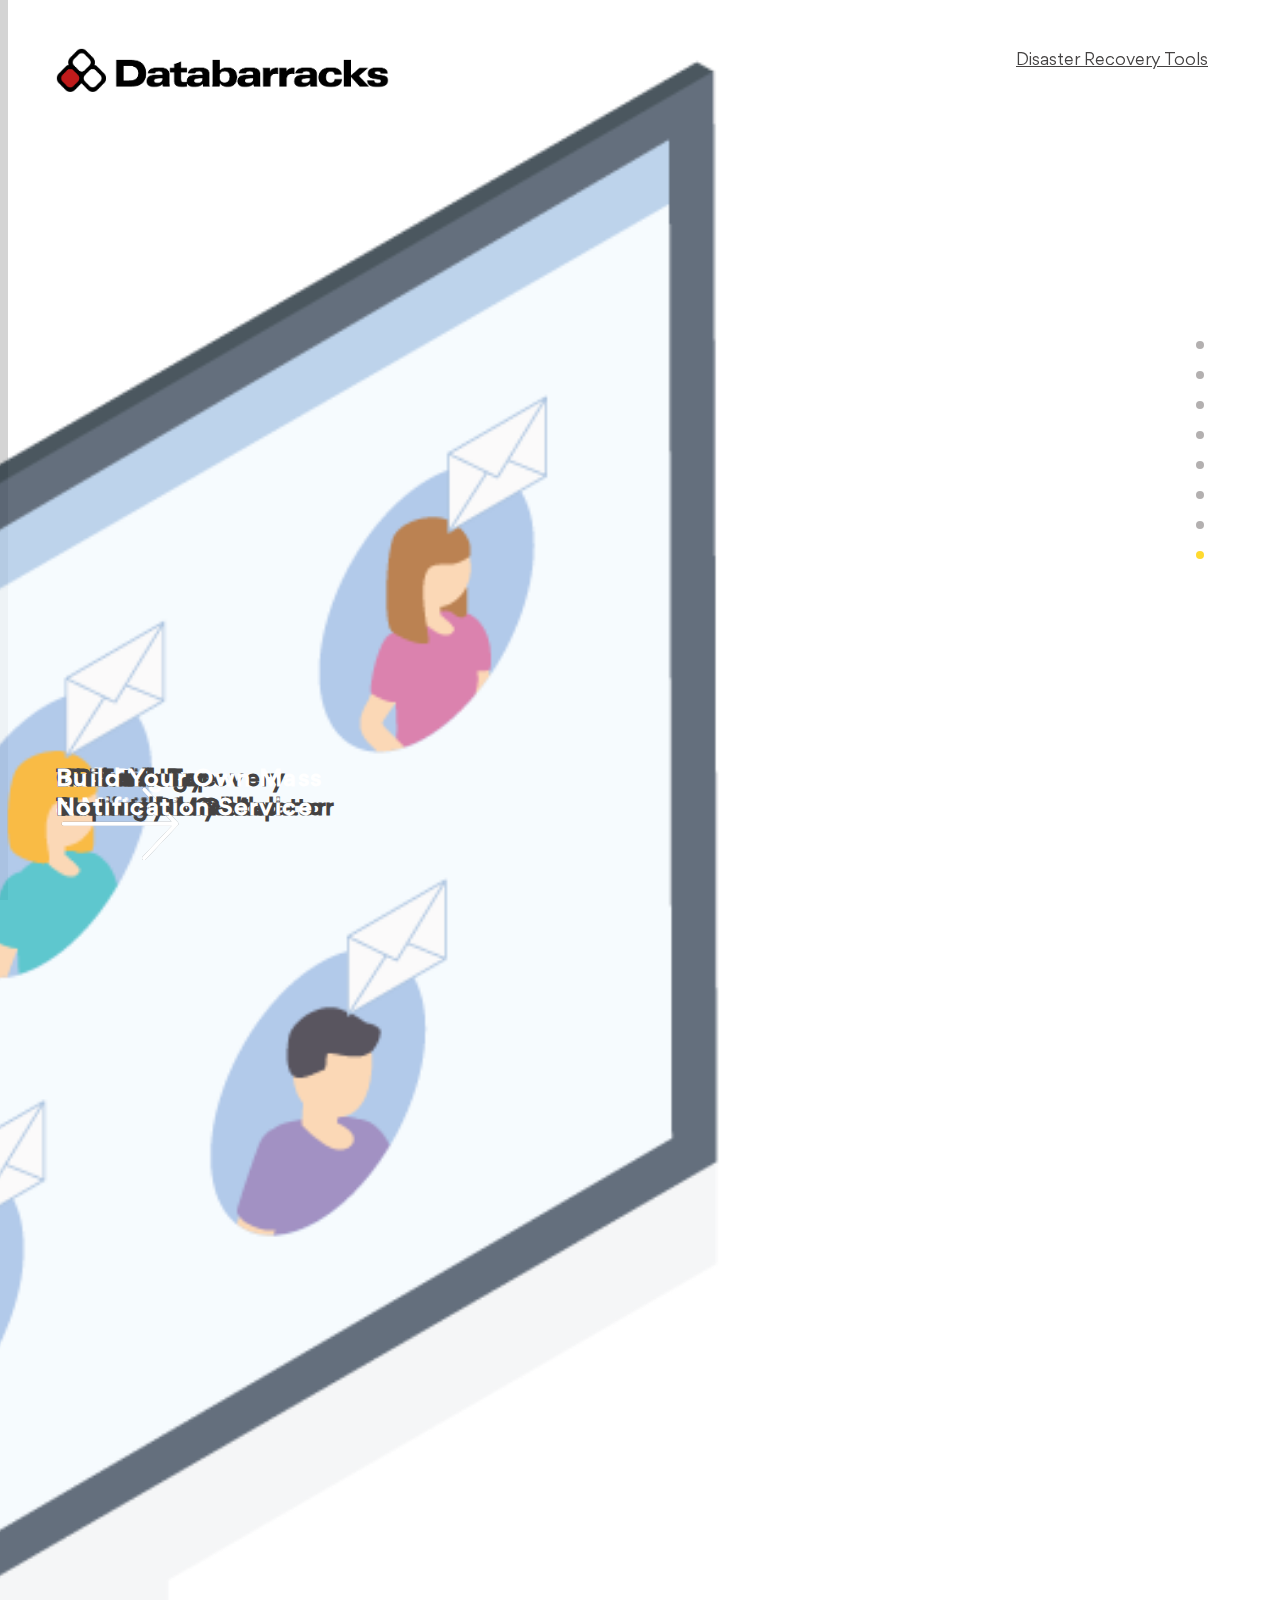
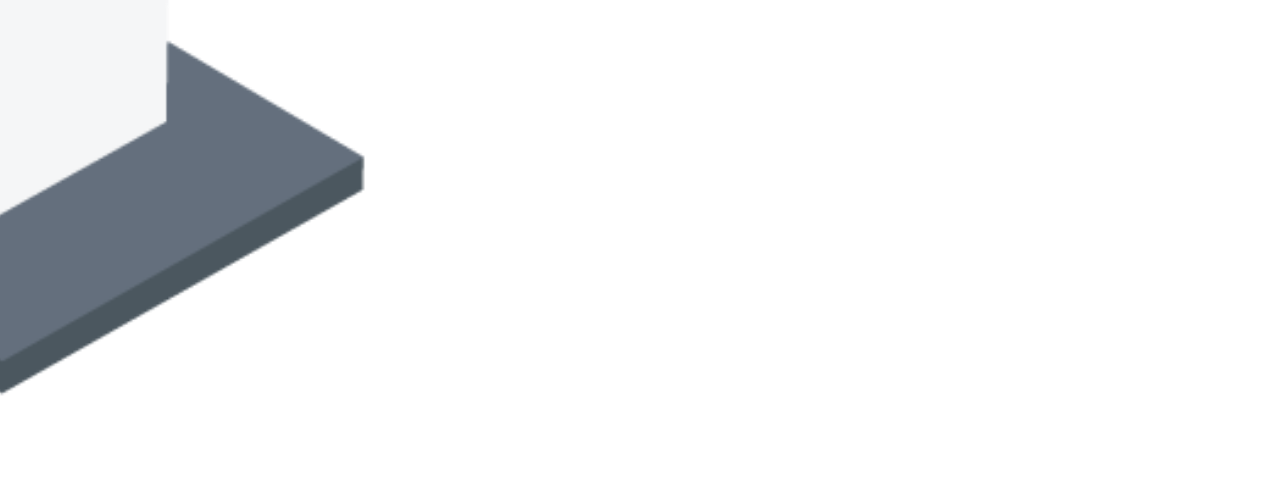
<file: index.html>
<!DOCTYPE html>
<html lang="en">

<head>
  <meta charset="utf-8">
  <meta name="viewport" content="width=device-width, initial-scale=1, shrink-to-fit=no">
  <meta name="description" content="">
  <meta name="author" content="">
  <link rel="stylesheet" href="https://maxcdn.bootstrapcdn.com/bootstrap/4.0.0-beta.2/css/bootstrap.min.css" integrity="sha384-PsH8R72JQ3SOdhVi3uxftmaW6Vc51MKb0q5P2rRUpPvrszuE4W1povHYgTpBfshb" crossorigin="anonymous">
  <link rel="icon" type="image/png" href="img/favicon.png">
  <link rel="stylesheet" type="text/css" href="css/styles.css">
  <script src="https://ajax.googleapis.com/ajax/libs/jquery/3.2.1/jquery.min.js"></script>
  <!-- <script src="http://cdnjs.cloudflare.com/ajax/libs/jquery-easing/1.3/jquery.easing.min.js"></script> -->
  <script src="https://cdnjs.cloudflare.com/ajax/libs/popper.js/1.12.3/umd/popper.min.js" integrity="sha384-vFJXuSJphROIrBnz7yo7oB41mKfc8JzQZiCq4NCceLEaO4IHwicKwpJf9c9IpFgh" crossorigin="anonymous"></script>
  <script src="https://maxcdn.bootstrapcdn.com/bootstrap/4.0.0-beta.2/js/bootstrap.min.js" integrity="sha384-alpBpkh1PFOepccYVYDB4do5UnbKysX5WZXm3XxPqe5iKTfUKjNkCk9SaVuEZflJ" crossorigin="anonymous"></script>
  <script src="js/global.js"></script>
  <script src="js/nav.js"></script>
  <title>Disaster Recovery Planning Tools</title>
</head>

<body>
  <!-- Desktop Page Content -->
  <div class="container-fluid desktop">
    <div class="row">
      <div class="col-6">
        <a href="https://www.databarracks.com/" target="_blank"><img class="img-class white-logo" src="img/db-logo-white.png"></a>
      </div>
      <div class="col-6">
        <a class="homepage-link" href="index.html">Disaster Recovery Tools</a>
      </div>
    </div>
  </div>

  <table>
    <tr>
      <td><a href="#risk-register" class="scroll-effect"><div class="title_g red-title">Risk Register & Matrix</div></a></td>
      <td><a href="#risk-register" class="scroll-effect"><div class="circle red-circle"></div></a></td> 
    </tr>
    <tr>
      <td><a href="#it-resilience" class="scroll-effect"><div class ="title_g blue-title">IT Resilience Maturity Model</div></a></td>
      <td><a href="#it-resilience" class="scroll-effect"><div class="circle blue-circle grey-circle"></div></a></td>       
    </tr>
    <tr>
      <td><a href="#technology-map" class="scroll-effect"><div class ="title_g pink-title">Technology Dependency Map</div></a></td>
      <td><a href="#technology-map" class="scroll-effect"><div class="circle pink-circle grey-circle"></div></a></td> 
    </tr>
    <tr>
      <td><a href="#dr-tabletop" class="scroll-effect"><div class ="title_g green-title">DR Tabletop Testing Simulator</div></a></td>
      <td><a href="#dr-tabletop" class="scroll-effect"><div class="circle green-circle grey-circle"></div></a></td>  
    </tr>
    <tr>
      <td><a href="#cost-of-it" class="scroll-effect"><div class ="title_g orange-title">Cost of IT Downtime Calculator</div></a></td>
      <td><a href="#cost-of-it" class="scroll-effect"><div class="circle orange-circle grey-circle"></div></a></td>  
    </tr>
    <tr>
      <td><a href="#dr-runbook" class="scroll-effect"><div class ="title_g purple-title">Disaster Recovery Runbook</div></a></td>
      <td><a href="#dr-runbook" class="scroll-effect"><div class="circle purple-circle grey-circle"></div></a></td> 
    </tr>
    <tr>
      <td><a href="#bandwidth-calc" class="scroll-effect"><div class ="title_g dark-blue-title">Bandwidth Calculator</div></a></td>
      <td><a href="#bandwidth-calc" class="scroll-effect"><div class="circle dark-blue-circle grey-circle"></div></a></td>  
    </tr>
    <tr>
      <td><a href="#mass-notification" class="scroll-effect"><div class ="title_g yellow-title">Build Your Own Mass Notification Service</div></a></td>
      <td><a href="#mass-notification" class="scroll-effect"><div class="circle yellow-circle grey-circle"></div></a></td>  
    </tr>
  </table>
  
  <div class="container-fluid desktop" >
    <div class="row flex-row flex-nowrap full-height">

      <div id="risk-register" class="col-3 red border">
        <h1 class="white">Risk Register<br> & Matrix</h1>
        <img class="red-home" src="img/risk-register-home.png">
        <svg version="1.1"
        id="Layer_1" xmlns:cc="http://creativecommons.org/ns#" xmlns:dc="http://purl.org/dc/elements/1.1/" xmlns:inkscape="http://www.inkscape.org/namespaces/inkscape" xmlns:rdf="http://www.w3.org/1999/02/22-rdf-syntax-ns#" xmlns:sodipodi="http://sodipodi.sourceforge.net/DTD/sodipodi-0.dtd" xmlns:svg="http://www.w3.org/2000/svg"
        xmlns="http://www.w3.org/2000/svg" xmlns:xlink="http://www.w3.org/1999/xlink" x="0px" y="0px" viewBox="0 0 63.5 43"
        style="enable-background:new 0 0 63.5 43;" xml:space="preserve">
        <g transform="translate(0,-952.36218)">
          <path class="st1-red" d="M60.5,972.9l-16-17c-0.4-0.4-1-0.4-1.4,0s-0.4,1,0,1.4l14.4,15.3H3.8c-0.6,0-1,0.4-1,1s0.4,1,1,1h53.7
          L43,989.9c-0.4,0.4-0.3,1.1,0,1.4c0.4,0.4,1,0.4,1.4,0l16-17C60.9,973.8,60.8,973.3,60.5,972.9L60.5,972.9z"/>
        </g>
      </svg>
      <a href="risk-register.html"><span></span></a>
    </div>

    <div id="it-resilience" class="col-3 blue border">
      <h1 class="blue-h1">IT Resilience<br>Maturity Model</h1>
      <img class="blue-img" src="img/it-resilience-home.png">
      <svg version="1.1"
      xmlns:cc="http://creativecommons.org/ns#" xmlns:dc="http://purl.org/dc/elements/1.1/" xmlns:inkscape="http://www.inkscape.org/namespaces/inkscape" xmlns:rdf="http://www.w3.org/1999/02/22-rdf-syntax-ns#" xmlns:sodipodi="http://sodipodi.sourceforge.net/DTD/sodipodi-0.dtd" xmlns:svg="http://www.w3.org/2000/svg"
      xmlns="http://www.w3.org/2000/svg" xmlns:xlink="http://www.w3.org/1999/xlink" x="0px" y="0px" viewBox="0 0 63.5 43"
      style="enable-background:new 0 0 63.5 43;" xml:space="preserve">
      <g transform="translate(0,-952.36218)">
        <path class="st1-blue" d="M60.5,972.9l-16-17c-0.4-0.4-1-0.4-1.4,0s-0.4,1,0,1.4l14.4,15.3H3.8c-0.6,0-1,0.4-1,1s0.4,1,1,1h53.7
        L43,989.9c-0.4,0.4-0.3,1.1,0,1.4c0.4,0.4,1,0.4,1.4,0l16-17C60.9,973.8,60.8,973.3,60.5,972.9L60.5,972.9z"/>
      </g>
    </svg>
    <a href="it-resilience.html"><span></span></a>
  </div>

  <div id="technology-map" class="col-3 pink border">
    <h1 class="pink-h1">Technology<br>Dependency Map</h1>
    <img class="pink-img" src="img/technology-map-home.png">
    <svg version="1.1"
    xmlns:cc="http://creativecommons.org/ns#" xmlns:dc="http://purl.org/dc/elements/1.1/" xmlns:inkscape="http://www.inkscape.org/namespaces/inkscape" xmlns:rdf="http://www.w3.org/1999/02/22-rdf-syntax-ns#" xmlns:sodipodi="http://sodipodi.sourceforge.net/DTD/sodipodi-0.dtd" xmlns:svg="http://www.w3.org/2000/svg"
    xmlns="http://www.w3.org/2000/svg" xmlns:xlink="http://www.w3.org/1999/xlink" x="0px" y="0px" viewBox="0 0 63.5 43"
    style="enable-background:new 0 0 63.5 43;" xml:space="preserve">
    <g transform="translate(0,-952.36218)">
      <path class="st1-pink" d="M60.5,972.9l-16-17c-0.4-0.4-1-0.4-1.4,0s-0.4,1,0,1.4l14.4,15.3H3.8c-0.6,0-1,0.4-1,1s0.4,1,1,1h53.7
      L43,989.9c-0.4,0.4-0.3,1.1,0,1.4c0.4,0.4,1,0.4,1.4,0l16-17C60.9,973.8,60.8,973.3,60.5,972.9L60.5,972.9z"/>
    </g>
  </svg>
  <a href="dependency-map.html"><span></span></a>
</div>

<div id="dr-tabletop" class="col-3 green border">
 <h1 class="green-h1">DR Tabletop<br>Testing Simulator</h1>
 <img class="green-img" src="img/dr-tabletop-home.png">
 <svg version="1.1"
 xmlns:cc="http://creativecommons.org/ns#" xmlns:dc="http://purl.org/dc/elements/1.1/" xmlns:inkscape="http://www.inkscape.org/namespaces/inkscape" xmlns:rdf="http://www.w3.org/1999/02/22-rdf-syntax-ns#" xmlns:sodipodi="http://sodipodi.sourceforge.net/DTD/sodipodi-0.dtd" xmlns:svg="http://www.w3.org/2000/svg"
 xmlns="http://www.w3.org/2000/svg" xmlns:xlink="http://www.w3.org/1999/xlink" x="0px" y="0px" viewBox="0 0 63.5 43"
 style="enable-background:new 0 0 63.5 43;" xml:space="preserve">
 <g transform="translate(0,-952.36218)">
  <path class="st1-green" d="M60.5,972.9l-16-17c-0.4-0.4-1-0.4-1.4,0s-0.4,1,0,1.4l14.4,15.3H3.8c-0.6,0-1,0.4-1,1s0.4,1,1,1h53.7
  L43,989.9c-0.4,0.4-0.3,1.1,0,1.4c0.4,0.4,1,0.4,1.4,0l16-17C60.9,973.8,60.8,973.3,60.5,972.9L60.5,972.9z"/>
</g>
</svg>
<a href="dr-tabletop.html"><span></span></a>
</div>

<div id="cost-of-it" class="col-3 orange border">
 <h1 class="orange-h1">Cost of IT<BR> Downtime Calculator</h1>
 <img class="orange-img" src="img/cost-of-it-home.png">
 <svg version="1.1"
 xmlns:cc="http://creativecommons.org/ns#" xmlns:dc="http://purl.org/dc/elements/1.1/" xmlns:inkscape="http://www.inkscape.org/namespaces/inkscape" xmlns:rdf="http://www.w3.org/1999/02/22-rdf-syntax-ns#" xmlns:sodipodi="http://sodipodi.sourceforge.net/DTD/sodipodi-0.dtd" xmlns:svg="http://www.w3.org/2000/svg"
 xmlns="http://www.w3.org/2000/svg" xmlns:xlink="http://www.w3.org/1999/xlink" x="0px" y="0px" viewBox="0 0 63.5 43"
 style="enable-background:new 0 0 63.5 43;" xml:space="preserve">
 <g transform="translate(0,-952.36218)">
  <path class="st1-orange" d="M60.5,972.9l-16-17c-0.4-0.4-1-0.4-1.4,0s-0.4,1,0,1.4l14.4,15.3H3.8c-0.6,0-1,0.4-1,1s0.4,1,1,1h53.7
  L43,989.9c-0.4,0.4-0.3,1.1,0,1.4c0.4,0.4,1,0.4,1.4,0l16-17C60.9,973.8,60.8,973.3,60.5,972.9L60.5,972.9z"/>
</g>
</svg>
<a href="cost-of-it.html"><span></span></a>
</div>

<div id="dr-runbook" class="col-3 purple border">
  <h1 class="purple-h1">Disaster Recovery <br>Runbook</h1>
  <img class="purple-img" src="img/dr-runbook-home.png">
  <svg version="1.1"
  xmlns:cc="http://creativecommons.org/ns#" xmlns:dc="http://purl.org/dc/elements/1.1/" xmlns:inkscape="http://www.inkscape.org/namespaces/inkscape" xmlns:rdf="http://www.w3.org/1999/02/22-rdf-syntax-ns#" xmlns:sodipodi="http://sodipodi.sourceforge.net/DTD/sodipodi-0.dtd" xmlns:svg="http://www.w3.org/2000/svg"
  xmlns="http://www.w3.org/2000/svg" xmlns:xlink="http://www.w3.org/1999/xlink" x="0px" y="0px" viewBox="0 0 63.5 43"
  style="enable-background:new 0 0 63.5 43;" xml:space="preserve">
  <g transform="translate(0,-952.36218)">
    <path class="st1-purple" d="M60.5,972.9l-16-17c-0.4-0.4-1-0.4-1.4,0s-0.4,1,0,1.4l14.4,15.3H3.8c-0.6,0-1,0.4-1,1s0.4,1,1,1h53.7
    L43,989.9c-0.4,0.4-0.3,1.1,0,1.4c0.4,0.4,1,0.4,1.4,0l16-17C60.9,973.8,60.8,973.3,60.5,972.9L60.5,972.9z"/>
  </g>
</svg>
<a href="dr-runbook.html"><span></span></a>
</div>

<div id="bandwidth-calc" class="col-3 dark-blue border">
 <h1 class="dark-blue-h1">Bandwidth Calculator</h1>
 <img class="dark-blue-img" src="img/bandwidth-home.png">
 <svg version="1.1"
 xmlns:cc="http://creativecommons.org/ns#" xmlns:dc="http://purl.org/dc/elements/1.1/" xmlns:inkscape="http://www.inkscape.org/namespaces/inkscape" xmlns:rdf="http://www.w3.org/1999/02/22-rdf-syntax-ns#" xmlns:sodipodi="http://sodipodi.sourceforge.net/DTD/sodipodi-0.dtd" xmlns:svg="http://www.w3.org/2000/svg"
 xmlns="http://www.w3.org/2000/svg" xmlns:xlink="http://www.w3.org/1999/xlink" x="0px" y="0px" viewBox="0 0 63.5 43"
 style="enable-background:new 0 0 63.5 43;" xml:space="preserve">
 <g transform="translate(0,-952.36218)">
  <path class="st1-dark-blue" d="M60.5,972.9l-16-17c-0.4-0.4-1-0.4-1.4,0s-0.4,1,0,1.4l14.4,15.3H3.8c-0.6,0-1,0.4-1,1s0.4,1,1,1h53.7
  L43,989.9c-0.4,0.4-0.3,1.1,0,1.4c0.4,0.4,1,0.4,1.4,0l16-17C60.9,973.8,60.8,973.3,60.5,972.9L60.5,972.9z"/>
</g>
</svg>
<a href="bandwidth-calc.html"><span></span></a>
</div>

<div id="mass-notification" class="col-3 yellow border">
  <h1 class="yellow-h1">Build Your Own Mass <br>Notification Service</h1>
  <img class="yellow-img" src="img/mass-notification-home.png">
  <svg version="1.1"
  xmlns:cc="http://creativecommons.org/ns#" xmlns:dc="http://purl.org/dc/elements/1.1/" xmlns:inkscape="http://www.inkscape.org/namespaces/inkscape" xmlns:rdf="http://www.w3.org/1999/02/22-rdf-syntax-ns#" xmlns:sodipodi="http://sodipodi.sourceforge.net/DTD/sodipodi-0.dtd" xmlns:svg="http://www.w3.org/2000/svg" xmlns="http://www.w3.org/2000/svg" xmlns:xlink="http://www.w3.org/1999/xlink" x="0px" y="0px" viewBox="0 0 63.5 43"s style="enable-background:new 0 0 63.5 43;" xml:space="preserve">

  <g transform="translate(0,-952.36218)">
    <path class="st1-yellow" d="M60.5,972.9l-16-17c-0.4-0.4-1-0.4-1.4,0s-0.4,1,0,1.4l14.4,15.3H3.8c-0.6,0-1,0.4-1,1s0.4,1,1,1h53.7
    L43,989.9c-0.4,0.4-0.3,1.1,0,1.4c0.4,0.4,1,0.4,1.4,0l16-17C60.9,973.8,60.8,973.3,60.5,972.9L60.5,972.9z"/>
  </g>
</svg>
<a href="mass-notification.html"><span></span></a>
</div>
</div>
</div>

<!-- Tablet / Mobile Page Content -->
<div class="container-fluid tablet">
  <div class="row small">
    <div class="col-md-6">
      <a href="https://www.databarracks.com/" target="_blank"><img class="img-class white-logo" src="img/db-logo-white.png"></a>
    </div>
    <div class="col-md-6">
      <a class="homepage-link" href="index.html">Disaster Recovery Tools</a>
    </div>
  </div>
</div>

<div class="container-fluid tablet">
  <div class="row full-height-tablet">
    <div class="col-md-3 red border">
      <h1 class="white">Risk Register<br> & Matrix</h1>
      <img class="red-home" src="img/risk-register-home.png">
      <svg version="1.1"
      id="Layer_1" xmlns:cc="http://creativecommons.org/ns#" xmlns:dc="http://purl.org/dc/elements/1.1/" xmlns:inkscape="http://www.inkscape.org/namespaces/inkscape" xmlns:rdf="http://www.w3.org/1999/02/22-rdf-syntax-ns#" xmlns:sodipodi="http://sodipodi.sourceforge.net/DTD/sodipodi-0.dtd" xmlns:svg="http://www.w3.org/2000/svg"
      xmlns="http://www.w3.org/2000/svg" xmlns:xlink="http://www.w3.org/1999/xlink" x="0px" y="0px" viewBox="0 0 63.5 43"
      style="enable-background:new 0 0 63.5 43;" xml:space="preserve">
      <g transform="translate(0,-952.36218)">
        <path class="st1-red" d="M60.5,972.9l-16-17c-0.4-0.4-1-0.4-1.4,0s-0.4,1,0,1.4l14.4,15.3H3.8c-0.6,0-1,0.4-1,1s0.4,1,1,1h53.7
        L43,989.9c-0.4,0.4-0.3,1.1,0,1.4c0.4,0.4,1,0.4,1.4,0l16-17C60.9,973.8,60.8,973.3,60.5,972.9L60.5,972.9z"/>
      </g>
    </svg>
    <a href="risk-register.html"><span></span></a>
  </div>

  <div class="col-md-3 blue-2 border">
    <h1>IT Resilience<br>Maturity Model</h1>
    <img src="img/it-resilience-home.png">
    <svg version="1.1"
    xmlns:cc="http://creativecommons.org/ns#" xmlns:dc="http://purl.org/dc/elements/1.1/" xmlns:inkscape="http://www.inkscape.org/namespaces/inkscape" xmlns:rdf="http://www.w3.org/1999/02/22-rdf-syntax-ns#" xmlns:sodipodi="http://sodipodi.sourceforge.net/DTD/sodipodi-0.dtd" xmlns:svg="http://www.w3.org/2000/svg"
    xmlns="http://www.w3.org/2000/svg" xmlns:xlink="http://www.w3.org/1999/xlink" x="0px" y="0px" viewBox="0 0 63.5 43"
    style="enable-background:new 0 0 63.5 43;" xml:space="preserve">
    <g transform="translate(0,-952.36218)">
      <path class="st1-blue" d="M60.5,972.9l-16-17c-0.4-0.4-1-0.4-1.4,0s-0.4,1,0,1.4l14.4,15.3H3.8c-0.6,0-1,0.4-1,1s0.4,1,1,1h53.7
      L43,989.9c-0.4,0.4-0.3,1.1,0,1.4c0.4,0.4,1,0.4,1.4,0l16-17C60.9,973.8,60.8,973.3,60.5,972.9L60.5,972.9z"/>
    </g>
  </svg>
  <a href="it-resilience.html"><span></span></a>
</div>

<div class="col-md-3 pink-2 border">
  <h1>Technology<br>Dependency Map</h1>
  <img src="img/technology-map-home.png">
  <svg version="1.1"
  xmlns:cc="http://creativecommons.org/ns#" xmlns:dc="http://purl.org/dc/elements/1.1/" xmlns:inkscape="http://www.inkscape.org/namespaces/inkscape" xmlns:rdf="http://www.w3.org/1999/02/22-rdf-syntax-ns#" xmlns:sodipodi="http://sodipodi.sourceforge.net/DTD/sodipodi-0.dtd" xmlns:svg="http://www.w3.org/2000/svg"
  xmlns="http://www.w3.org/2000/svg" xmlns:xlink="http://www.w3.org/1999/xlink" x="0px" y="0px" viewBox="0 0 63.5 43"
  style="enable-background:new 0 0 63.5 43;" xml:space="preserve">
  <g transform="translate(0,-952.36218)">
    <path class="st1-pink" d="M60.5,972.9l-16-17c-0.4-0.4-1-0.4-1.4,0s-0.4,1,0,1.4l14.4,15.3H3.8c-0.6,0-1,0.4-1,1s0.4,1,1,1h53.7
    L43,989.9c-0.4,0.4-0.3,1.1,0,1.4c0.4,0.4,1,0.4,1.4,0l16-17C60.9,973.8,60.8,973.3,60.5,972.9L60.5,972.9z"/>
  </g>
</svg>
<a href="dependency-map.html"><span></span></a>
</div>

<div class="col-md-3 green-2 border">
 <h1>DR Tabletop<br>Testing Simulator</h1>
 <img src="img/dr-tabletop-home.png">
 <svg version="1.1"
 xmlns:cc="http://creativecommons.org/ns#" xmlns:dc="http://purl.org/dc/elements/1.1/" xmlns:inkscape="http://www.inkscape.org/namespaces/inkscape" xmlns:rdf="http://www.w3.org/1999/02/22-rdf-syntax-ns#" xmlns:sodipodi="http://sodipodi.sourceforge.net/DTD/sodipodi-0.dtd" xmlns:svg="http://www.w3.org/2000/svg"
 xmlns="http://www.w3.org/2000/svg" xmlns:xlink="http://www.w3.org/1999/xlink" x="0px" y="0px" viewBox="0 0 63.5 43"
 style="enable-background:new 0 0 63.5 43;" xml:space="preserve">
 <g transform="translate(0,-952.36218)">
  <path class="st1-green" d="M60.5,972.9l-16-17c-0.4-0.4-1-0.4-1.4,0s-0.4,1,0,1.4l14.4,15.3H3.8c-0.6,0-1,0.4-1,1s0.4,1,1,1h53.7
  L43,989.9c-0.4,0.4-0.3,1.1,0,1.4c0.4,0.4,1,0.4,1.4,0l16-17C60.9,973.8,60.8,973.3,60.5,972.9L60.5,972.9z"/>
</g>
</svg>
<a href="dr-tabletop.html"><span></span></a>
</div>
</div>
</div>

<div class="container-fluid tablet">
  <div class="row full-height-tablet">
    <div class="col-md-3 orange-2 border">
     <h1>Cost of IT<BR> Downtime Calculator</h1>
     <img src="img/cost-of-it-home.png">
     <svg version="1.1"
     xmlns:cc="http://creativecommons.org/ns#" xmlns:dc="http://purl.org/dc/elements/1.1/" xmlns:inkscape="http://www.inkscape.org/namespaces/inkscape" xmlns:rdf="http://www.w3.org/1999/02/22-rdf-syntax-ns#" xmlns:sodipodi="http://sodipodi.sourceforge.net/DTD/sodipodi-0.dtd" xmlns:svg="http://www.w3.org/2000/svg"
     xmlns="http://www.w3.org/2000/svg" xmlns:xlink="http://www.w3.org/1999/xlink" x="0px" y="0px" viewBox="0 0 63.5 43"
     style="enable-background:new 0 0 63.5 43;" xml:space="preserve">
     <g transform="translate(0,-952.36218)">
      <path class="st1-orange" d="M60.5,972.9l-16-17c-0.4-0.4-1-0.4-1.4,0s-0.4,1,0,1.4l14.4,15.3H3.8c-0.6,0-1,0.4-1,1s0.4,1,1,1h53.7
      L43,989.9c-0.4,0.4-0.3,1.1,0,1.4c0.4,0.4,1,0.4,1.4,0l16-17C60.9,973.8,60.8,973.3,60.5,972.9L60.5,972.9z"/>
    </g>
  </svg>
  <a href="cost-of-it.html"><span></span></a>
</div>

<div class="col-md-3 purple-2 border">
  <h1>Disaster Recovery <br>Runbook</h1>
  <img src="img/dr-runbook-home.png">
  <svg version="1.1"
  xmlns:cc="http://creativecommons.org/ns#" xmlns:dc="http://purl.org/dc/elements/1.1/" xmlns:inkscape="http://www.inkscape.org/namespaces/inkscape" xmlns:rdf="http://www.w3.org/1999/02/22-rdf-syntax-ns#" xmlns:sodipodi="http://sodipodi.sourceforge.net/DTD/sodipodi-0.dtd" xmlns:svg="http://www.w3.org/2000/svg"
  xmlns="http://www.w3.org/2000/svg" xmlns:xlink="http://www.w3.org/1999/xlink" x="0px" y="0px" viewBox="0 0 63.5 43"
  style="enable-background:new 0 0 63.5 43;" xml:space="preserve">
  <g transform="translate(0,-952.36218)">
    <path class="st1-purple" d="M60.5,972.9l-16-17c-0.4-0.4-1-0.4-1.4,0s-0.4,1,0,1.4l14.4,15.3H3.8c-0.6,0-1,0.4-1,1s0.4,1,1,1h53.7
    L43,989.9c-0.4,0.4-0.3,1.1,0,1.4c0.4,0.4,1,0.4,1.4,0l16-17C60.9,973.8,60.8,973.3,60.5,972.9L60.5,972.9z"/>
  </g>
</svg>
<a href="dr-runbook.html"><span></span></a>
</div>

<div class="col-md-3 dark-blue-2 border">
 <h1>Bandwidth Calculator</h1>
 <img src="img/bandwidth-home.png">
 <svg version="1.1"
 xmlns:cc="http://creativecommons.org/ns#" xmlns:dc="http://purl.org/dc/elements/1.1/" xmlns:inkscape="http://www.inkscape.org/namespaces/inkscape" xmlns:rdf="http://www.w3.org/1999/02/22-rdf-syntax-ns#" xmlns:sodipodi="http://sodipodi.sourceforge.net/DTD/sodipodi-0.dtd" xmlns:svg="http://www.w3.org/2000/svg"
 xmlns="http://www.w3.org/2000/svg" xmlns:xlink="http://www.w3.org/1999/xlink" x="0px" y="0px" viewBox="0 0 63.5 43"
 style="enable-background:new 0 0 63.5 43;" xml:space="preserve">
 <g transform="translate(0,-952.36218)">
  <path class="st1-dark-blue" d="M60.5,972.9l-16-17c-0.4-0.4-1-0.4-1.4,0s-0.4,1,0,1.4l14.4,15.3H3.8c-0.6,0-1,0.4-1,1s0.4,1,1,1h53.7
  L43,989.9c-0.4,0.4-0.3,1.1,0,1.4c0.4,0.4,1,0.4,1.4,0l16-17C60.9,973.8,60.8,973.3,60.5,972.9L60.5,972.9z"/>
</g>
</svg>
<a href="bandwidth-calc.html"><span></span></a>
</div>

<div class="col-md-3 yellow-2 border">
  <h1>Build Your Own Mass <br>Notification Service</h1>
  <img src="img/mass-notification-home.png">
  <svg version="1.1"
  xmlns:cc="http://creativecommons.org/ns#" xmlns:dc="http://purl.org/dc/elements/1.1/" xmlns:inkscape="http://www.inkscape.org/namespaces/inkscape" xmlns:rdf="http://www.w3.org/1999/02/22-rdf-syntax-ns#" xmlns:sodipodi="http://sodipodi.sourceforge.net/DTD/sodipodi-0.dtd" xmlns:svg="http://www.w3.org/2000/svg" xmlns="http://www.w3.org/2000/svg" xmlns:xlink="http://www.w3.org/1999/xlink" x="0px" y="0px" viewBox="0 0 63.5 43"s style="enable-background:new 0 0 63.5 43;" xml:space="preserve">

  <g transform="translate(0,-952.36218)">
    <path class="st1-yellow" d="M60.5,972.9l-16-17c-0.4-0.4-1-0.4-1.4,0s-0.4,1,0,1.4l14.4,15.3H3.8c-0.6,0-1,0.4-1,1s0.4,1,1,1h53.7
    L43,989.9c-0.4,0.4-0.3,1.1,0,1.4c0.4,0.4,1,0.4,1.4,0l16-17C60.9,973.8,60.8,973.3,60.5,972.9L60.5,972.9z"/>
  </g>
</svg>
<a href="mass-notification.html"><span></span></a>
</div>
</div>
</div>
</body>
</html>
</file>
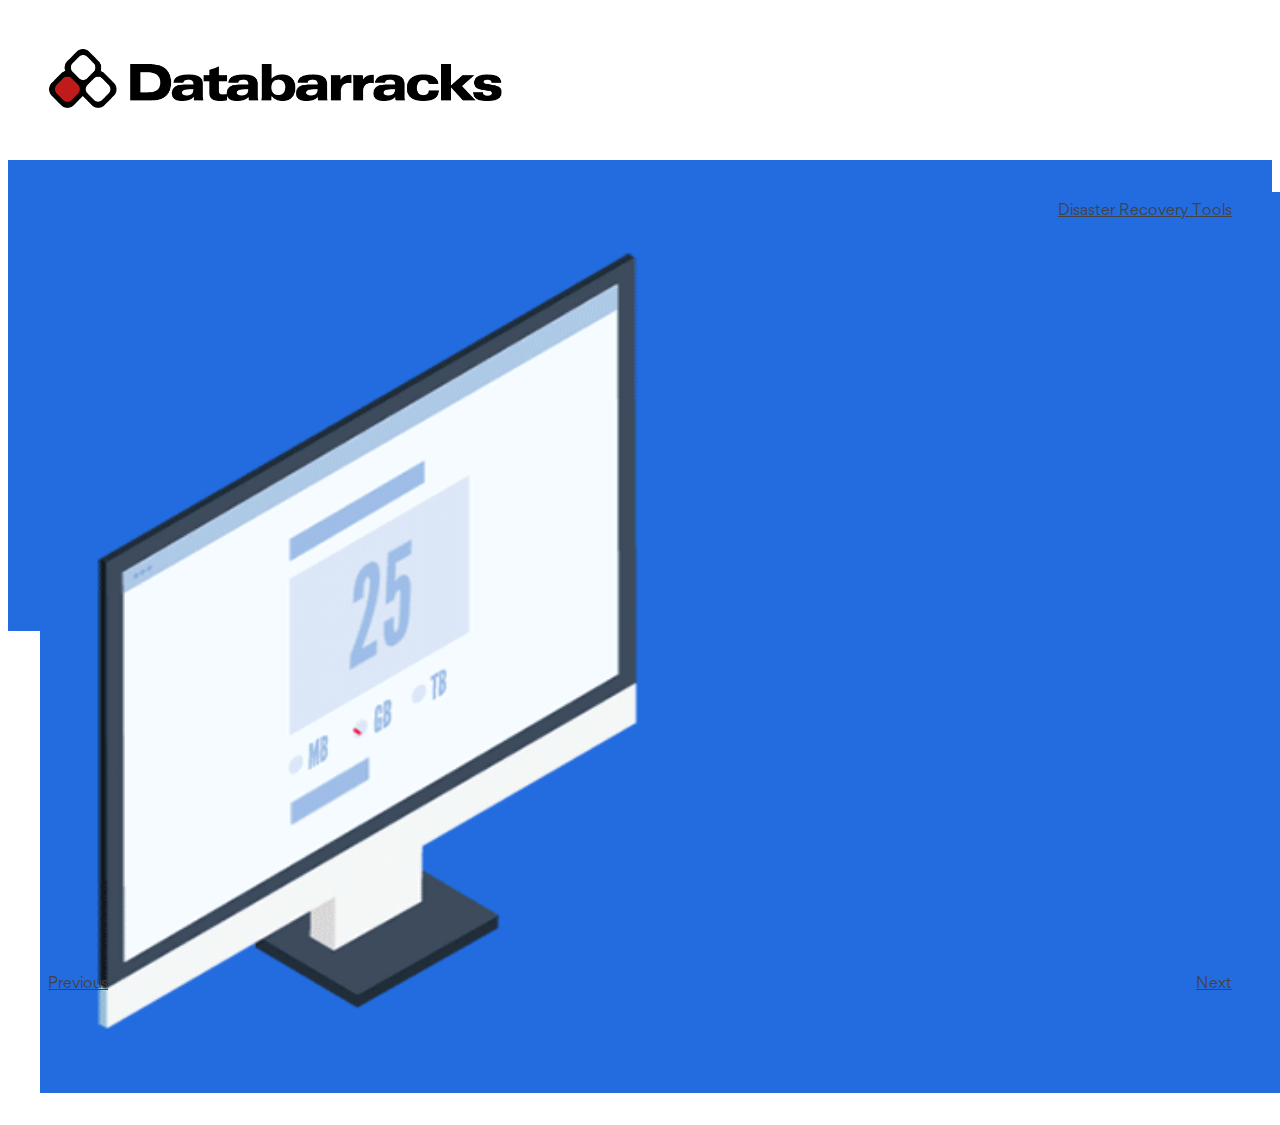
<file: bandwidth-calc.html>
<!DOCTYPE html>
<html lang="en">

<head>
  <meta charset="utf-8">
  <meta name="viewport" content="width=device-width, initial-scale=1, shrink-to-fit=no">
  <meta name="description" content="">
  <meta name="author" content="">
  <link rel="stylesheet" href="https://maxcdn.bootstrapcdn.com/bootstrap/4.0.0-beta.2/css/bootstrap.min.css" integrity="sha384-PsH8R72JQ3SOdhVi3uxftmaW6Vc51MKb0q5P2rRUpPvrszuE4W1povHYgTpBfshb" crossorigin="anonymous">
  <link rel="icon" type="image/png" href="img/favicon.png">
  <link rel="stylesheet" type="text/css" href="css/tools.css">
  <title>Bandwidth Calculator</title>
</head>

<body>

 <div class="container-fluid">
  <div class="row small">
    <div class="col-6">
      <a href="https://www.databarracks.com/" target="_blank"><img class="white-logo" src="img/db-logo.png"></a>
    </div>
    <div class="col-6">
      <a class="homepage-link" href="index.html">Disaster Recovery Tools</a>
    </div>
  </div>
</div>

<div class="container-fluid">
  <div class="row">
    <div class="col-md-6 dark-blue-tool tool">
      <img src="img/bandwidth-calc-dblue-gif.gif">
    </div>

    <a href="mass-notification.html"><img class="arrow" src="img/arrow.svg"></a>

    <div class="col-md-6 tool-right">
      <h1 class="h1-tool">Bandwidth Calculator</h1>
      <p class="top tools-copy"><span>What is it?</span><br>An online calculator that shows how long it will take to transfer data over different internet connection speeds.</p>
      <p class="tools-copy"><span>How long will it take?</span><br>Seconds.</p>
      <p class="tools-copy"><span>When should I use it?</span><br>Whenever you need to calculate data transfer speeds.</p>
      <p class="tools-copy"><span>How does it help?</span><br>Make quick calculations to help guide decisions about backup and replication data-transfer.</p>
      <a href="https://www.databarracks.com/support/bandwidth-calculator/"><p class="tools-copy">Go to the tool</p></a>
    </div>
  </div>
</div>

<div class="container-fluid">
  <div class="row">
    <div class="col-6">
     <a class="previous" href="dr-runbook.html"><p>Previous</p></a>
    </div>
    <div class="col-6">
      <a class="next" href="mass-notification.html"><p>Next</p></a>
    </div>
  </div>
</div>

</body>
</html>
</file>
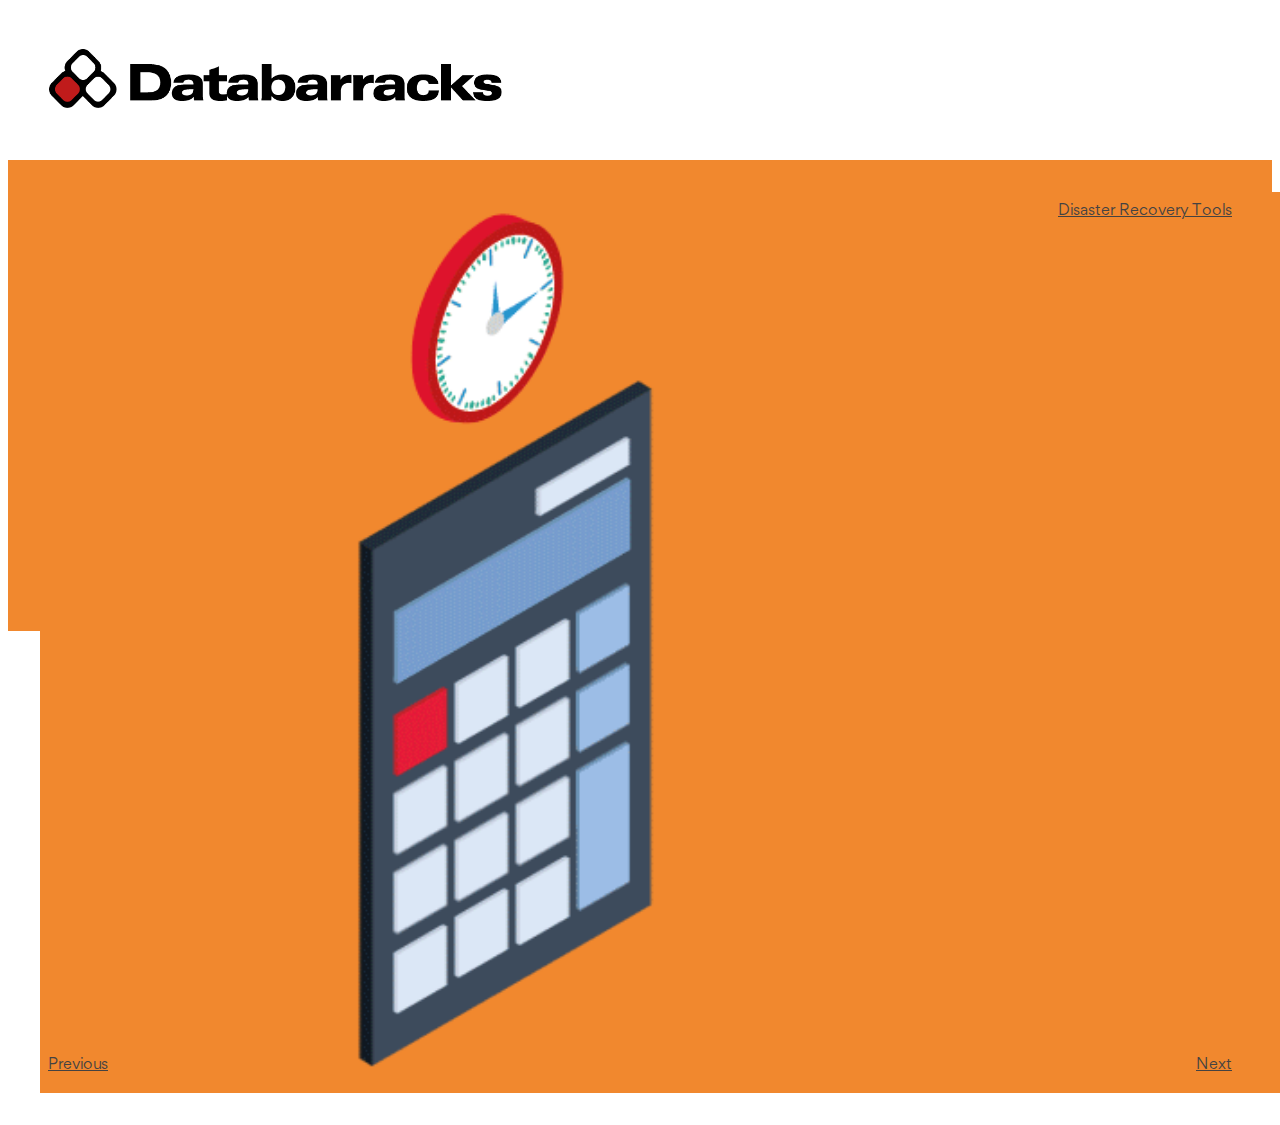
<file: cost-of-it.html>
<!DOCTYPE html>
<html lang="en">

<head>
  <meta charset="utf-8">
  <meta name="viewport" content="width=device-width, initial-scale=1, shrink-to-fit=no">
  <meta name="description" content="">
  <meta name="author" content="">
  <link rel="stylesheet" href="https://maxcdn.bootstrapcdn.com/bootstrap/4.0.0-beta.2/css/bootstrap.min.css" integrity="sha384-PsH8R72JQ3SOdhVi3uxftmaW6Vc51MKb0q5P2rRUpPvrszuE4W1povHYgTpBfshb" crossorigin="anonymous">
  <link rel="icon" type="image/png" href="img/favicon.png">
  <link rel="stylesheet" type="text/css" href="css/tools.css">
  <title>Cost of IT Downtime Calculator</title>
</head>

<body>

 <div class="container-fluid">
  <div class="row small">
    <div class="col-6">
      <a href="https://www.databarracks.com/" target="_blank"><img class="white-logo" src="img/db-logo.png"></a>
    </div>
    <div class="col-6">
      <a class="homepage-link" href="index.html">Disaster Recovery Tools</a>
    </div>
  </div>
</div>

<div class="container-fluid">
  <div class="row">
    <div class="col-md-6 orange-tool tool">
      <img src="img/cost-of-it-orange-gif.gif">
    </div>

    <a href="dr-runbook.html"><img class="arrow" src="img/arrow.svg"></a>

    <div class="col-md-6 tool-right">
      <h1 class="h1-tool">Cost of IT<Br> Downtime Calculator</h1>
      <p class="top tools-copy"><span>What is it?</span><br>A downloadable, interactive pdf.</p> 
      <p class="tools-copy"><span>How long will it take?</span><br>15-30 minutes.</p>
      <p class="tools-copy"><span>When should I use it?</span><br>Before investing in any new continuity services.</p>
      <p class="tools-copy"><span>How does it help?</span><br>The calculator helps work out exactly what IT downtime will cost your organisation overall, as well as per department and per IT system to help guide investment in IT resilience.</p>
      <p class="tools-copy padding"><span>Get the tool</span></p>

      <script src="//app-lon02.marketo.com/js/forms2/js/forms2.min.js"></script>
      <form id="mktoForm_246"></form>
      <script>MktoForms2.loadForm("//app-lon02.marketo.com", "382-LXN-478", 246);</script>

      <script src="//app-lon02.marketo.com/js/forms2/js/forms2.min.js"></script>
      <script>
        MktoForms2.whenReady(function (form){
      //Add an onSuccess handler
      form.onSuccess(function(values, followUpUrl){
       //get the form's jQuery element and hide it
       form.getFormElem().hide();
       document.getElementById('confirmform').style.visibility = 'visible';
       //return false to prevent the submission handler from taking the lead to the follow up url.
       return false;
     });
    });
  </script>

  <div id="confirmform" style="visibility:hidden;"><p class="tools-copy">Thank you. Please check your emails for your downloaded content.</p></div>

</div>
</div>
</div>

<div class="container-fluid">
  <div class="row">
    <div class="col-6">
     <a class="previous" href="dr-tabletop.html"><p>Previous</p></a>
   </div>
   <div class="col-6">
    <a class="next" href="dr-runbook.html"><p>Next</p></a>
  </div>
</div>
</div>



</body>      

</html>
</file>
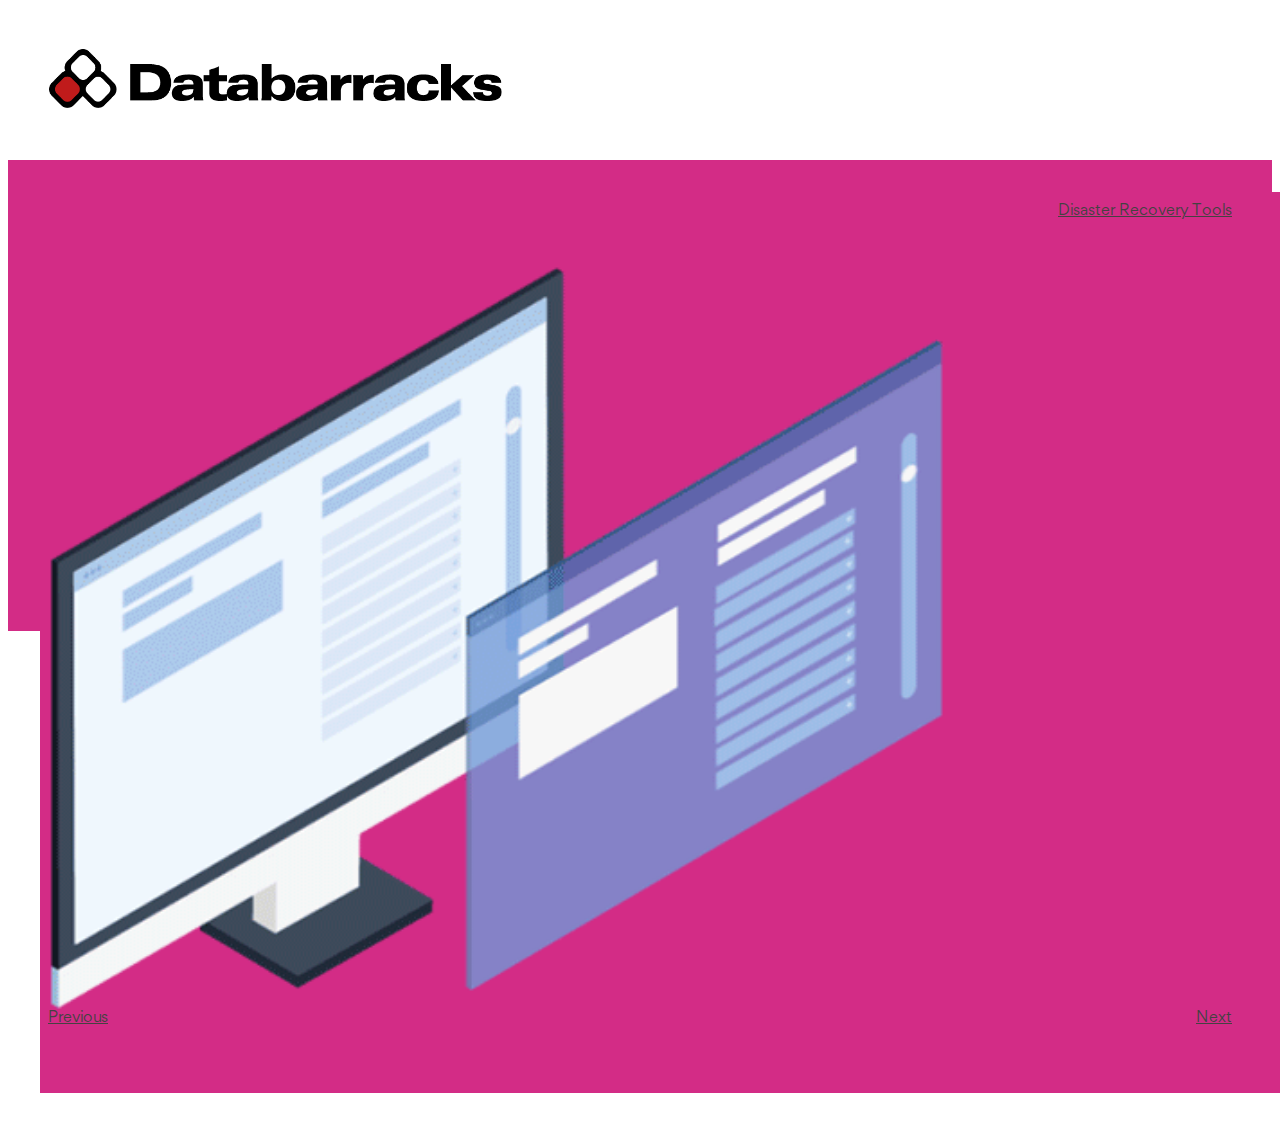
<file: dependency-map.html>
<!DOCTYPE html>
<html lang="en">

<head>
  <meta charset="utf-8">
  <meta name="viewport" content="width=device-width, initial-scale=1, shrink-to-fit=no">
  <meta name="description" content="">
  <meta name="author" content="">
  <link rel="stylesheet" href="https://maxcdn.bootstrapcdn.com/bootstrap/4.0.0-beta.2/css/bootstrap.min.css" integrity="sha384-PsH8R72JQ3SOdhVi3uxftmaW6Vc51MKb0q5P2rRUpPvrszuE4W1povHYgTpBfshb" crossorigin="anonymous">
  <link rel="icon" type="image/png" href="img/favicon.png">
  <link rel="stylesheet" type="text/css" href="css/tools.css">
  <title>Technology Dependency Map</title>
</head>

<body>

 <div class="container-fluid">
  <div class="row small">
    <div class="col-6">
      <a href="https://www.databarracks.com/" target="_blank"><img class="white-logo" src="img/db-logo.png"></a>
    </div>
    <div class="col-6">
      <a class="homepage-link" href="index.html">Disaster Recovery Tools</a>
    </div>
  </div>
</div>

<div class="container-fluid">
  <div class="row">
    <div class="col-md-6 pink-tool tool">
      <img src="img/dependency-map-pink-gif.gif">
    </div>

    <a href="dr-tabletop.html"><img class="arrow" src="img/arrow.svg"></a>

    <div class="col-md-6 tool-right">
      <h1 class="h1-tool">Technology<Br> Dependency Map</h1>
      <p class="top tools-copy"><span>What is it?</span><br>An online tool to map your IT assets to the services they deliver. Results are displayed online and the full report downloaded as a pdf.</p> 
      <p class="tools-copy"><span>How long will it take?</span><br>For useful results, set aside between 15mins and an hour (depending on your IT complexity).</p>
      <p class="tools-copy"><span>When should I use it?</span><br>Before making any changes to your IT continuity. Or, when reviewing your business continuity plan and performing a Business Impact Analysis (BIA).</p>
      <p class="tools-copy"><span>How does it help?</span><br>The tool takes your continuity goals for the IT services you deliver and translates them into recovery objectives for individual IT assets.</p>
      <a href="https://tools.databarracks.com/#/technology-dependency-map/form"><p class="tools-copy">Go to the tool</p></a>
    </div>
  </div>
</div>

<div class="container-fluid">
  <div class="row">
    <div class="col-6">
     <a class="previous" href="it-resilience.html"><p>Previous</p></a>
    </div>
    <div class="col-6">
      <a class="next" href="dr-tabletop.html"><p>Next</p></a>
    </div>
  </div>
</div>

</body>
</html>
</file>
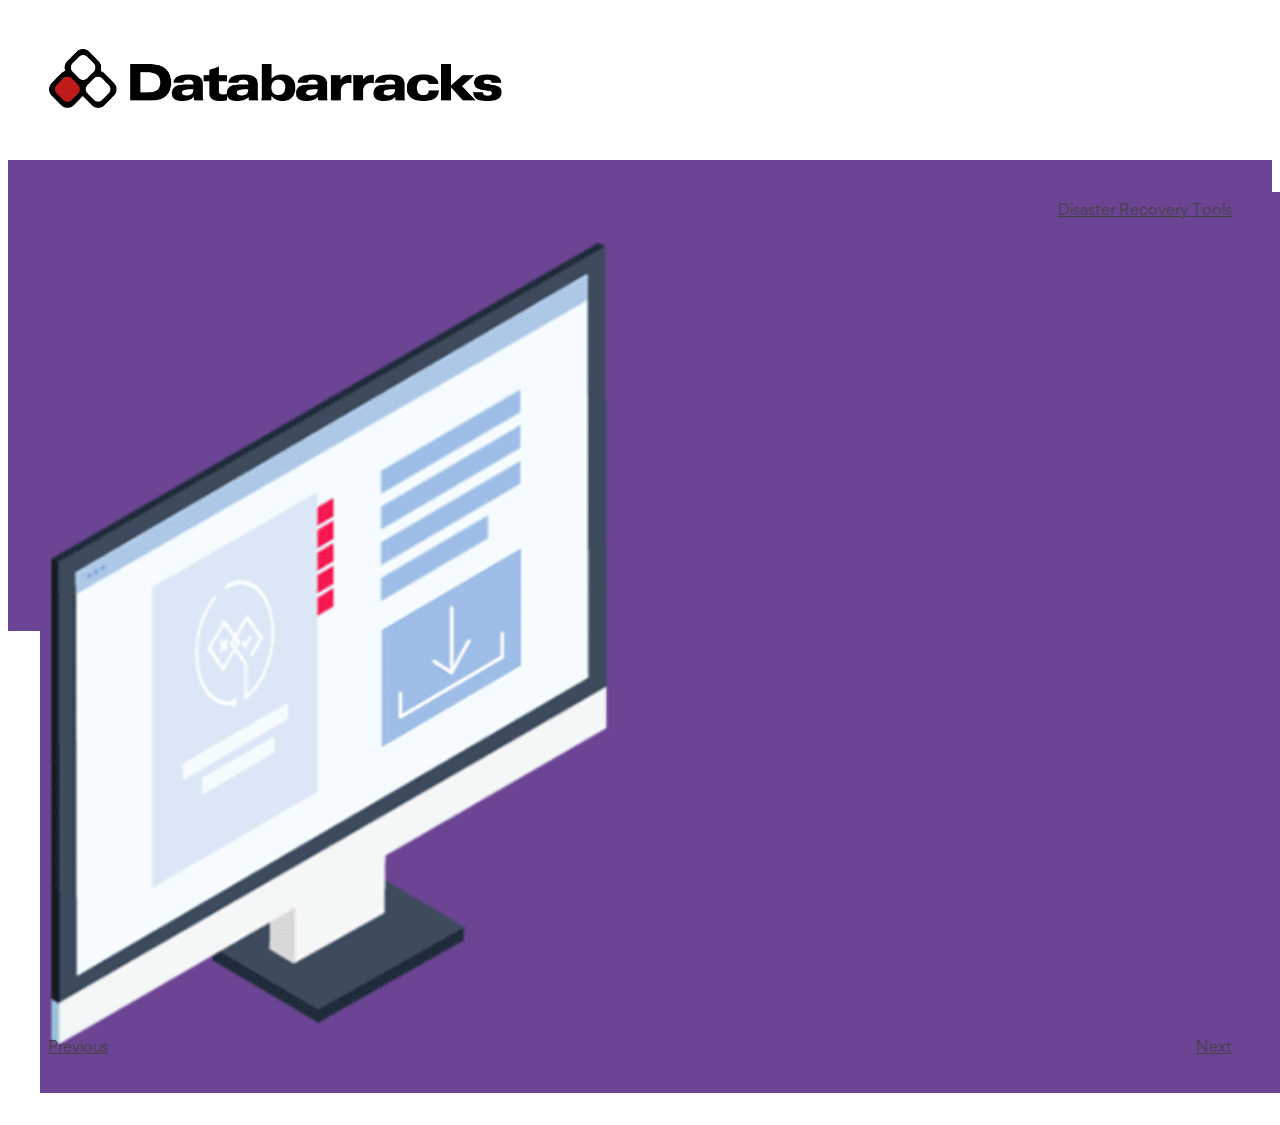
<file: dr-runbook.html>
<!DOCTYPE html>
<html lang="en">

<head>
  <meta charset="utf-8">
  <meta name="viewport" content="width=device-width, initial-scale=1, shrink-to-fit=no">
  <meta name="description" content="">
  <meta name="author" content="">
  <link rel="stylesheet" href="https://maxcdn.bootstrapcdn.com/bootstrap/4.0.0-beta.2/css/bootstrap.min.css" integrity="sha384-PsH8R72JQ3SOdhVi3uxftmaW6Vc51MKb0q5P2rRUpPvrszuE4W1povHYgTpBfshb" crossorigin="anonymous">
  <link rel="icon" type="image/png" href="img/favicon.png">
  <link rel="stylesheet" type="text/css" href="css/tools.css">
  <title>Disaster Recovery Runbook</title>
</head>

<body>

 <div class="container-fluid">
  <div class="row small">
    <div class="col-6">
      <a href="https://www.databarracks.com/" target="_blank"><img class="white-logo" src="img/db-logo.png"></a>
    </div>
    <div class="col-6">
      <a class="homepage-link" href="index.html">Disaster Recovery Tools</a>
    </div>
  </div>
</div>

<div class="container-fluid">
  <div class="row">
    <div class="col-md-6 purple-tool tool">
      <img src="img/dr-runbook-purple-gif.gif">
    </div>

    <a href="bandwidth-calc.html"><img class="arrow" src="img/arrow.svg"></a>

    <div class="col-md-6 tool-right">
      <h1 class="h1-tool">Disaster Recovery <Br>Runbook</h1>
      <p class="top tools-copy"><span>What is it?</span><br>A downloadable Word document Disaster Recovery Runbook Template.</p>
      <p class="tools-copy"><span>How long will it take?</span><br>1- 2+ hours to complete (approx.).</p>
      <p class="tools-copy"><span>When should I use it?</span><br>When updating your IT disaster recovery.</p>
      <p class="tools-copy"><span>How does it help?</span><br>The template includes key areas to include in your recovery runbook for you to tailor to suit you.</p>
      <p class="tools-copy padding"><span>Get the tool</span></p>

      <script src="//app-lon02.marketo.com/js/forms2/js/forms2.min.js"></script>
      <form id="mktoForm_252"></form>
      <script>MktoForms2.loadForm("//app-lon02.marketo.com", "382-LXN-478", 252);</script>

      <script src="//app-lon02.marketo.com/js/forms2/js/forms2.min.js"></script>
      <script>
        MktoForms2.whenReady(function (form){
      //Add an onSuccess handler
      form.onSuccess(function(values, followUpUrl){
       //get the form's jQuery element and hide it
       form.getFormElem().hide();
       document.getElementById('confirmform').style.visibility = 'visible';
       //return false to prevent the submission handler from taking the lead to the follow up url.
       return false;
     });
    });
  </script>

  <div id="confirmform" style="visibility:hidden;"><p class="tools-copy">Thank you. Please check your emails for your downloaded content.</p></div>
</div>
</div>
</div>

<div class="container-fluid">
  <div class="row">
    <div class="col-6">
     <a class="previous" href="cost-of-it.html"><p>Previous</p></a>
   </div>
   <div class="col-6">
    <a class="next" href="bandwidth-calc.html"><p>Next</p></a>
  </div>
</div>
</div>

</body>
</html>
</file>
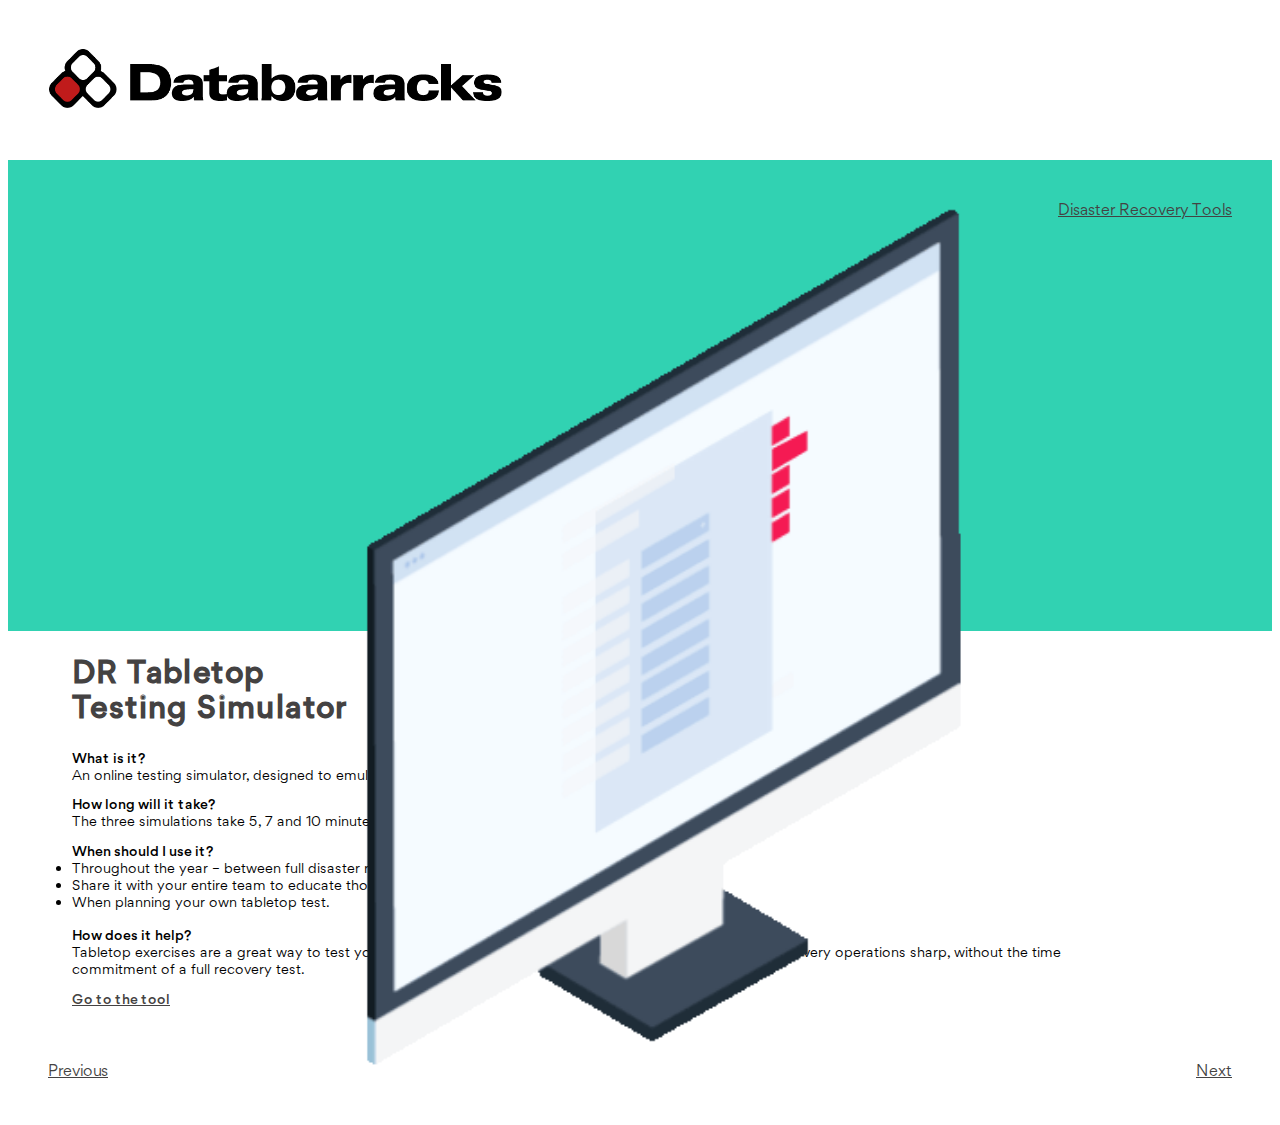
<file: dr-tabletop.html>
<!DOCTYPE html>
<html lang="en">

<head>
  <meta charset="utf-8">
  <meta name="viewport" content="width=device-width, initial-scale=1, shrink-to-fit=no">
  <meta name="description" content="">
  <meta name="author" content="">
  <link rel="stylesheet" href="https://maxcdn.bootstrapcdn.com/bootstrap/4.0.0-beta.2/css/bootstrap.min.css" integrity="sha384-PsH8R72JQ3SOdhVi3uxftmaW6Vc51MKb0q5P2rRUpPvrszuE4W1povHYgTpBfshb" crossorigin="anonymous">
  <link rel="icon" type="image/png" href="img/favicon.png">
  <link rel="stylesheet" type="text/css" href="css/tools.css">
  <title>DR Tabletop Testing Simulator</title>
</head>

<body>

 <div class="container-fluid">
  <div class="row small">
    <div class="col-6">
      <a href="https://www.databarracks.com/" target="_blank"><img class="white-logo" src="img/db-logo.png"></a>
    </div>
    <div class="col-6">
      <a class="homepage-link" href="index.html">Disaster Recovery Tools</a>
    </div>
  </div>
</div>

<div class="container-fluid">
  <div class="row">
    <div class="col-md-6 green-tool tool">
      <img src="img/dr-tabletop-green-gif.gif">
    </div>

    <a href="cost-of-it.html"><img class="arrow" src="img/arrow.svg"></a>

    <div class="col-md-6 tool-right">
      <h1 class="h1-tool">DR Tabletop<Br> Testing Simulator</h1>
      <p class="top tools-copy"><span>What is it?</span><br>An online testing simulator, designed to emulate tabletop DR tests.</p> 
      <p class="tools-copy"><span>How long will it take?</span><br>The three simulations take 5, 7 and 10 minutes each.</p>
      <p class="tools-copy no-margin"><span>When should I use it?</span><br><li>Throughout the year – between full disaster recovery tests.</li><li>Share it with your entire team to educate those who aren’t actively involved in full DR testing.</li><li>When planning your own tabletop test.</li></p>
      <p class="tools-copy"><span>How does it help?</span><br>Tabletop exercises are a great way to test your recovery plan against specific scenarios and to keep your recovery operations sharp, without the time commitment of a full recovery test.</p>
      <a href="https://tools.databarracks.com/dr-tabletop-simulation/index.html"><p class="tools-copy">Go to the tool</p></a>
    </div>
  </div>
</div>

<div class="container-fluid">
  <div class="row">
    <div class="col-6">
     <a class="previous" href="dependency-map.html"><p>Previous</p></a>
    </div>
    <div class="col-6">
      <a class="next" href="cost-of-it.html"><p>Next</p></a>
    </div>
  </div>
</div>

</body>
</html>
</file>
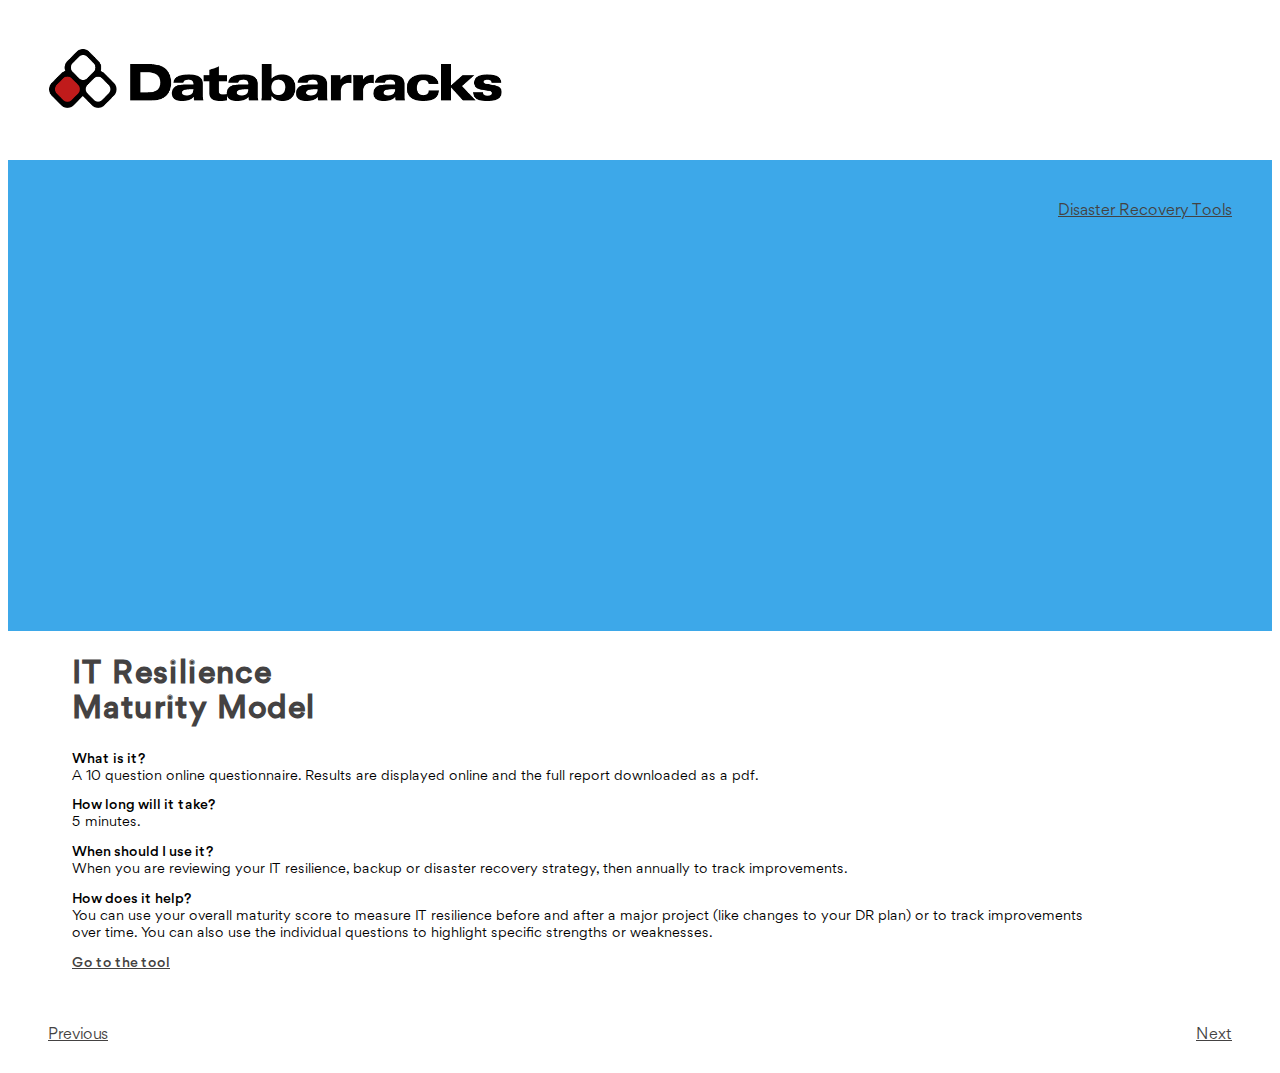
<file: it-resilience.html>
<!DOCTYPE html>
<html lang="en">

<head>
  <meta charset="utf-8">
  <meta name="viewport" content="width=device-width, initial-scale=1, shrink-to-fit=no">
  <meta name="description" content="">
  <meta name="author" content="">
  <link rel="stylesheet" href="https://maxcdn.bootstrapcdn.com/bootstrap/4.0.0-beta.2/css/bootstrap.min.css" integrity="sha384-PsH8R72JQ3SOdhVi3uxftmaW6Vc51MKb0q5P2rRUpPvrszuE4W1povHYgTpBfshb" crossorigin="anonymous">
  <link rel="icon" type="image/png" href="img/favicon.png">
  <link rel="stylesheet" type="text/css" href="css/tools.css">
  <script src="https://ajax.googleapis.com/ajax/libs/jquery/3.2.1/jquery.min.js"></script>
  <script src="https://cdnjs.cloudflare.com/ajax/libs/popper.js/1.12.3/umd/popper.min.js" integrity="sha384-vFJXuSJphROIrBnz7yo7oB41mKfc8JzQZiCq4NCceLEaO4IHwicKwpJf9c9IpFgh" crossorigin="anonymous"></script>
  <script src="https://maxcdn.bootstrapcdn.com/bootstrap/4.0.0-beta.2/js/bootstrap.min.js" integrity="sha384-alpBpkh1PFOepccYVYDB4do5UnbKysX5WZXm3XxPqe5iKTfUKjNkCk9SaVuEZflJ" crossorigin="anonymous"></script>
  <title>IT Resilience Maturity Model</title>
</head>

<body>

 <div class="container-fluid">
  <div class="row small">
    <div class="col-6">
      <a href="https://www.databarracks.com/" target="_blank"><img class="white-logo" src="img/db-logo.png"></a>
    </div>
    <div class="col-6">
      <a class="homepage-link" href="index.html">Disaster Recovery Tools</a>
    </div>
  </div>
</div>

<div class="container-fluid">
  <div class="row">
    <div id="blue-tool" class="col-md-6 blue-tool tool">
      <img id="gif" src="img/it-resilience-blue-gif.gif">     
    </div>

    <a href="dependency-map.html"><img class="arrow" src="img/arrow.svg"></a>

    <div class="col-md-6 tool-right">
      <h1 class="h1-tool">IT Resilience <br>Maturity Model</h1>
      <p class="top tools-copy"><span>What is it?</span><br>A 10 question online questionnaire.  Results are displayed online and the full report downloaded as a pdf.</p> 
      <p class="tools-copy"><span>How long will it take?</span><br>5 minutes.</p>
      <p class="tools-copy"><span>When should I use it?</span><br>When you are reviewing your IT resilience, backup or disaster recovery strategy, then annually to track improvements.</p>
      <p class="tools-copy"><span>How does it help?</span><br>You can use your overall maturity score to measure IT resilience before and after a major project (like changes to your DR plan) or to track improvements over time.  You can also use the individual questions to highlight specific strengths or weaknesses.</p>
      <a href="https://tools.databarracks.com/#/ITRMM/form"><p class="tools-copy">Go to the tool</p></a>
    </div>
  </div>
</div>

<div class="container-fluid">
  <div class="row">
    <div class="col-6">
     <a class="previous" href="risk-register.html"><p>Previous</p></a>
   </div>
   <div class="col-6">
    <a class="next" href="dependency-map.html"><p>Next</p></a>
  </div>
</div>
</div>

<script>

$('.blue-tool').animate({left: 0});

$(document).ready(function() {
      $('#gif').hide().delay(1200).fadeIn(1200);
});

</script>

</body>
</html>
</file>
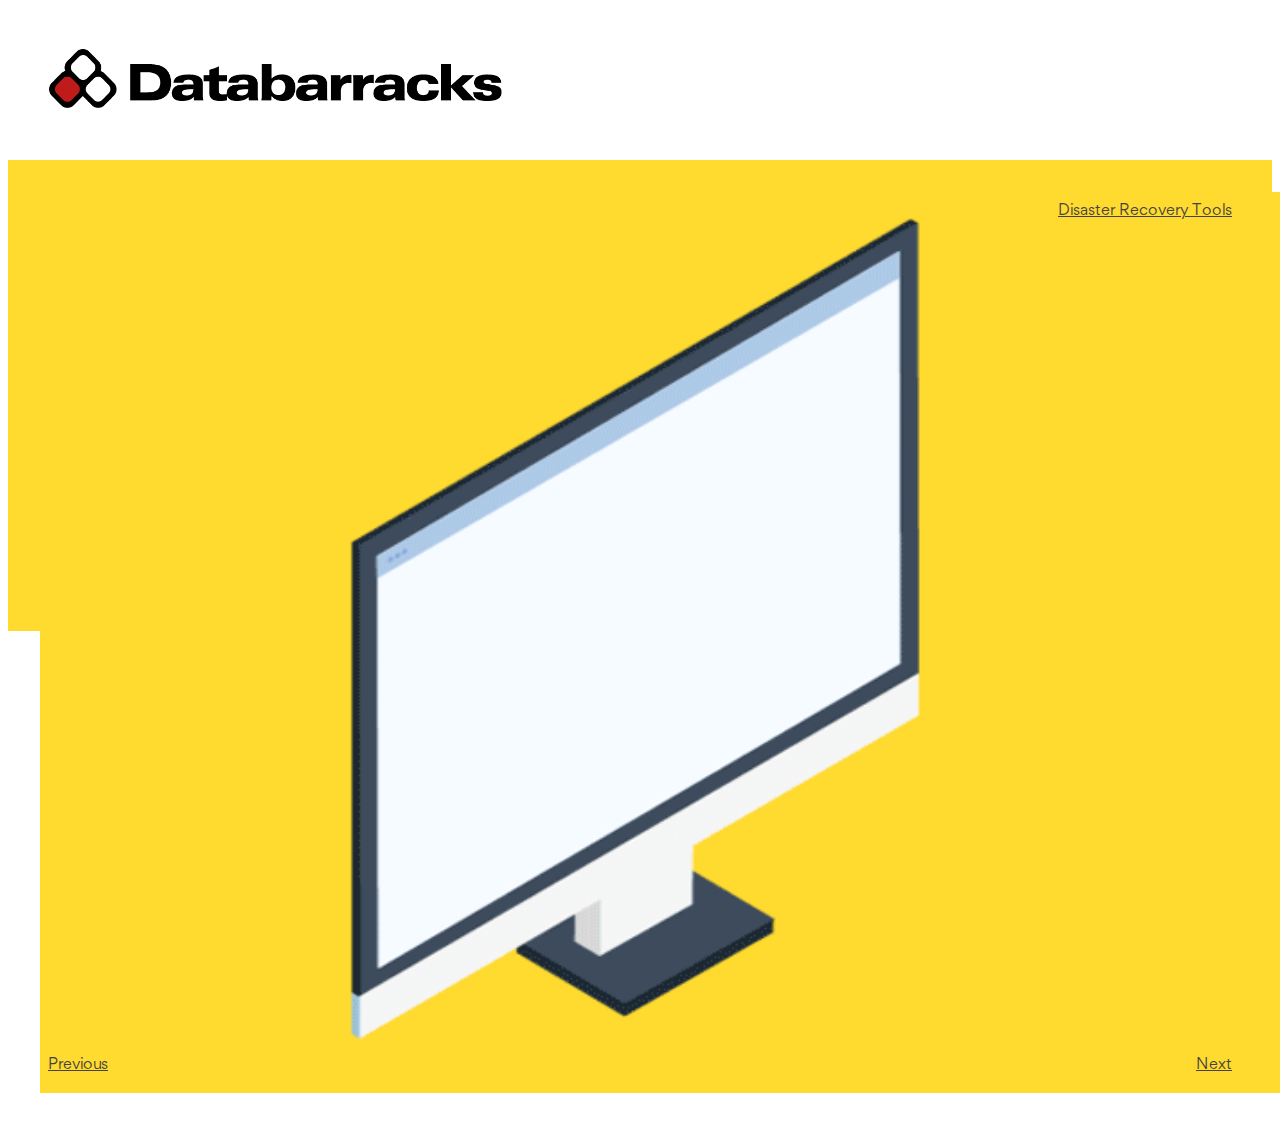
<file: mass-notification.html>
<!DOCTYPE html>
<html lang="en">

<head>
  <meta charset="utf-8">
  <meta name="viewport" content="width=device-width, initial-scale=1, shrink-to-fit=no">
  <meta name="description" content="">
  <meta name="author" content="">
  <link rel="stylesheet" href="https://maxcdn.bootstrapcdn.com/bootstrap/4.0.0-beta.2/css/bootstrap.min.css" integrity="sha384-PsH8R72JQ3SOdhVi3uxftmaW6Vc51MKb0q5P2rRUpPvrszuE4W1povHYgTpBfshb" crossorigin="anonymous">
  <link rel="icon" type="image/png" href="img/favicon.png">
  <link rel="stylesheet" type="text/css" href="css/tools.css">
  <title>Build Your Own Mass Notification Service</title>
</head>

<body>

 <div class="container-fluid">
  <div class="row small">
    <div class="col-6">
      <a href="https://www.databarracks.com/" target="_blank"><img class="white-logo" src="img/db-logo.png"></a>
    </div>
    <div class="col-6">
      <a class="homepage-link" href="index.html">Disaster Recovery Tools</a>
    </div>
  </div>
</div>

<div class="container-fluid">
  <div class="row">
    <div class="col-md-6 yellow-tool tool">
      <img src="img/mass-yellow-gif.gif">
    </div>

    <a href="risk-register.html"><img class="arrow" src="img/arrow.svg"></a>

    <div class="col-md-6 tool-right">
      <h1 class="h1-tool">Build Your Own Mass<br> Notification Service</h1>
      <p class="top tools-copy"><span>What is it?</span><br>A downloadable pdf step-by-step guide that shows you how to build your own mass notification service.</p>
      <p class="tools-copy"><span>How long will it take?</span><br>Less than 1 hour.</p>
      <p class="tools-copy"><span>When should I use it?</span><br>When you are updating your business continuity operations and specifically reviewing your emergency notification capability.</p>
      <p class="tools-copy"><span>How does it help?</span><br>For a very low cost (less than £50) and just an hour, you can create your own internal capability to contact staff, suppliers and even customers in the event of an emergency.</p>
      <p class="tools-copy padding"><span>Get the tool</span></p>

      <script src="//app-lon02.marketo.com/js/forms2/js/forms2.min.js"></script>
      <form id="mktoForm_253"></form>
      <script>MktoForms2.loadForm("//app-lon02.marketo.com", "382-LXN-478", 253);</script>

      <script src="//app-lon02.marketo.com/js/forms2/js/forms2.min.js"></script>
      <script>
        MktoForms2.whenReady(function (form){
      //Add an onSuccess handler
      form.onSuccess(function(values, followUpUrl){
       //get the form's jQuery element and hide it
       form.getFormElem().hide();
       document.getElementById('confirmform').style.visibility = 'visible';
       //return false to prevent the submission handler from taking the lead to the follow up url.
       return false;
     });
    });
  </script>

  <div id="confirmform" style="visibility:hidden;"><p class="tools-copy">Thank you. Please check your emails for your downloaded content.</p></div>
  
</div>
</div>
</div>

<div class="container-fluid">
  <div class="row">
    <div class="col-6">
     <a class="previous" href="bandwidth-calc.html"><p>Previous</p></a>
   </div>
   <div class="col-6">
    <a class="next" href="risk-register.html"><p>Next</p></a>
  </div>
</div>
</div>

</body>
</html>
</file>
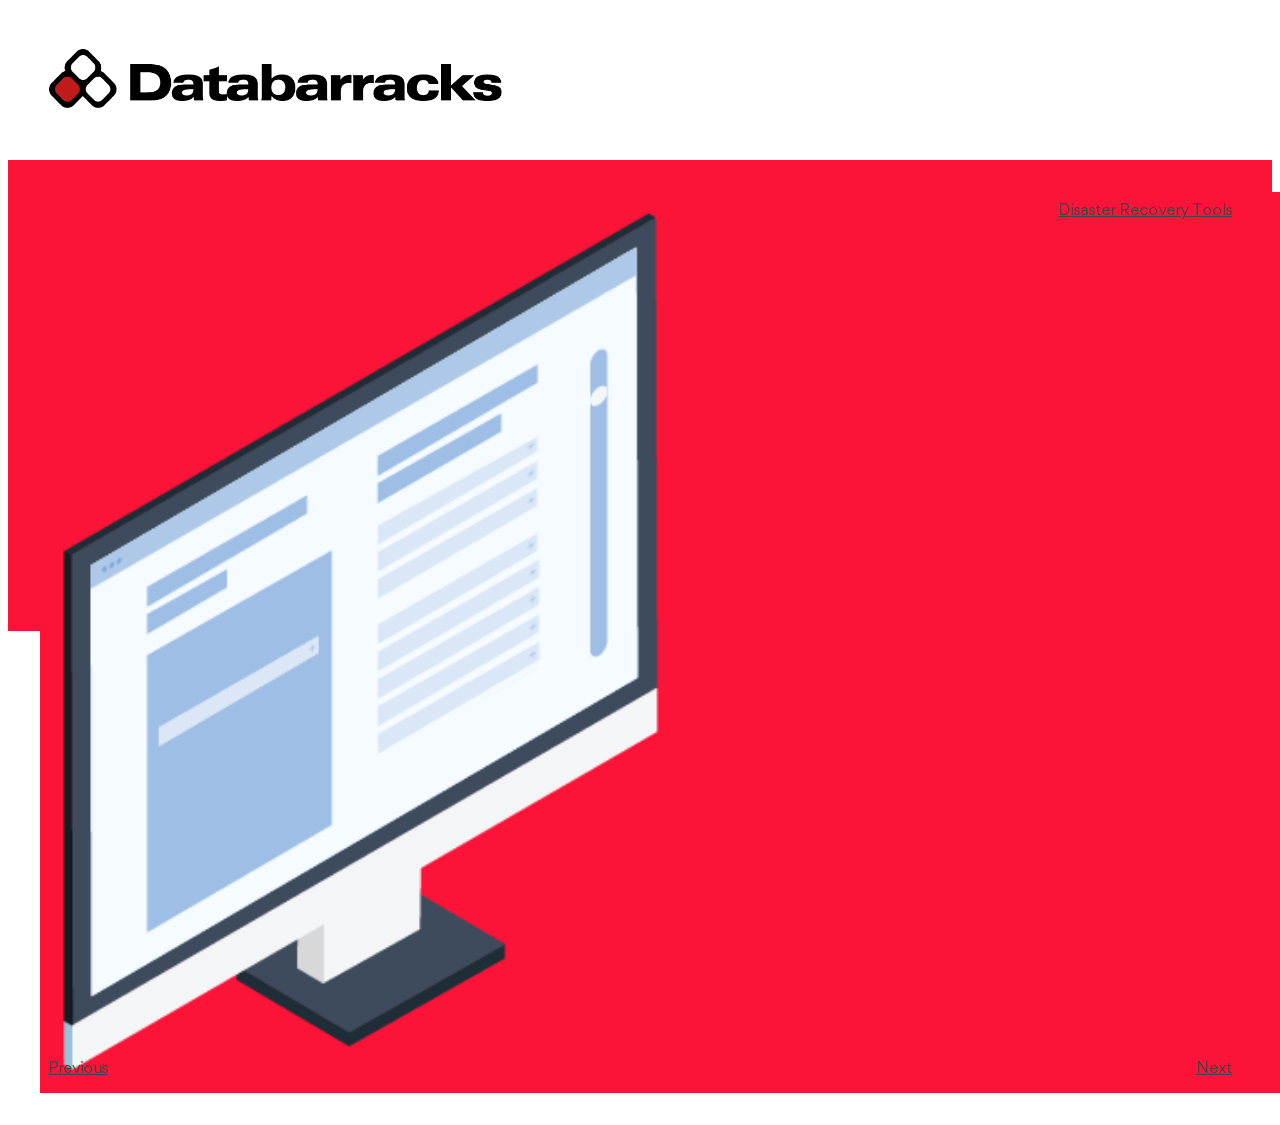
<file: risk-register.html>
<!DOCTYPE html>
<html lang="en">

<head>
  <meta charset="utf-8">
  <meta name="viewport" content="width=device-width, initial-scale=1, shrink-to-fit=no">
  <meta name="description" content="">
  <meta name="author" content="">
  <link rel="stylesheet" href="https://maxcdn.bootstrapcdn.com/bootstrap/4.0.0-beta.2/css/bootstrap.min.css" integrity="sha384-PsH8R72JQ3SOdhVi3uxftmaW6Vc51MKb0q5P2rRUpPvrszuE4W1povHYgTpBfshb" crossorigin="anonymous">
  <link rel="icon" type="image/png" href="img/favicon.png">
  <link rel="stylesheet" type="text/css" href="css/tools.css">
  <title>Risk Register & Matrix</title>
</head>

<body>

 <div class="container-fluid">
  <div class="row small">
    <div class="col-6">
      <a href="https://www.databarracks.com/" target="_blank"><img class="white-logo" src="img/db-logo.png"></a>
    </div>
    <div class="col-6">
      <a class="homepage-link" href="index.html">Disaster Recovery Tools</a>
    </div>
  </div>
</div>

<div class="container-fluid">
  <div class="row">
    <div class="col-md-6 red-tool tool">
      <img src="img/risk-register-red-gif.gif">
    </div>

    <a href="it-resilience.html"><img class="arrow" src="img/arrow.svg"></a>

    <div class="col-md-6 tool-right">
      <h1>Risk Register<Br> & Matrix</h1>
      <p class="top tools-copy"><span>What is it?</span><br>An online tool to list and score your risks, visualise them in a matrix and display online or download as a pdf.</p> 
      <p class="tools-copy"><span>How long will it take?</span><br>You’ll get useable results in just a few minutes. *Note – a full risk assessment may take several hours.</p>
      <p class="tools-copy"><span>When should I use it?</span><br>When reviewing your business continuity plan and performing a Business Impact Analysis (BIA).</p>
      <p class="tools-copy"><span>How does it help?</span><br>If you’ve never done a risk assessment before, it will help you get started. The tool is pre-populated with general risks from the London Risk Register and common IT risks.<br><br>If you already have a risk register, input your figures to produce a visual representation on the risk matrix.</p>
      <a href="https://tools.databarracks.com/#/risk-register-matrix/form"><p class="tools-copy">Go to the tool</p></a>
    </div>
  </div>
</div>

<div class="container-fluid">
  <div class="row">
    <div class="col-6">
     <a class="previous" href="mass-notification.html"><p>Previous</p></a>
   </div>
   <div class="col-6">
    <a class="next" href="it-resilience.html"><p>Next</p></a>
  </div>
</div>
</div>

</body>
</html>
</file>
<file: css/styles.css>
@font-face {
	font-family: 'Gordita';
	src: url('../fonts/gorditaregular-webfont.eot'); /* IE9 Compat Modes */
	src: url('../fonts/gorditaregular-webfont.eot?#iefix') format('embedded-opentype'), /* IE6-IE8 */
	url('../fonts/gorditaregular-webfont.woff2') format('woff2'), /* Super Modern Browsers */
	url('../fonts/gorditaregular-webfont.woff') format('woff'), /* Pretty Modern Browsers */
	url('../fonts/gorditaregular-webfont.ttf')  format('truetype'), /* Safari, Android, iOS */
	url('../fonts/gorditaregular-webfont.svg#svgFontName') format('svg'); /* Legacy iOS */
}

@font-face {
	font-family: 'GorditaMedium';
	src: url('../fonts/gorditamedium-webfont.eot'); /* IE9 Compat Modes */
	src: url('../fonts/gorditamedium-webfont.eot?#iefix') format('embedded-opentype'), /* IE6-IE8 */
	url('../fonts/gorditamedium-webfont.woff2') format('woff2'), /* Super Modern Browsers */
	url('../fonts/gorditamedium-webfont.woff') format('woff'), /* Pretty Modern Browsers */
	url('../fonts/gorditamedium-webfont.ttf')  format('truetype'), /* Safari, Android, iOS */
	url('../fonts/gorditamedium-webfont.svg#svgFontName') format('svg'); /* Legacy iOS */
}

@font-face {
	font-family: 'GorditaBold';
	src: url('../fonts/gorditabold-webfont.eot'); /* IE9 Compat Modes */
	src: url('../fonts/gorditabold-webfont.eot?#iefix') format('embedded-opentype'), /* IE6-IE8 */
	url('../fonts/gorditabold-webfont.woff2') format('woff2'), /* Super Modern Browsers */
	url('../fonts/gorditabold-webfont.woff') format('woff'), /* Pretty Modern Browsers */
	url('../fonts/gorditabold-webfont.ttf')  format('truetype'), /* Safari, Android, iOS */
	url('../fonts/gorditabold-webfont.svg#svgFontName') format('svg'); /* Legacy iOS */
}

html, body {
	height: 100%;
	width: 100%;
	margin: 0;
	padding: 0; 
}

body {
	overflow-y:hidden;
	font-family: 'Gordita';
}

h1 {
	color: #444242;
	font-size: 1.5rem;
	line-height: 1.3;
	letter-spacing: 1.4px;
	z-index: 10;
	font-family: 'GorditaMedium';
}

.circle {
	border-radius: 50%;
	width: 8px;
	height: 8px;
	background: #fff;
	margin: 0 auto;
	vertical-align: middle;
}

table {
	width: auto;
	float: right;
	top: 50%;
	transform: translateY(-50%);
	-ms-transform: translateY(-50%);
	-webkit-transform: translateY(-50%);
	right: 73px;
	position: fixed;
	z-index: 1000;
}

.title {
	visibility: hidden;
	color: white;
	font-size: 10pt;
	text-align: right;
	padding: 4px;
	opacity: 0;
	transition: opacity 0.5s ease-in-out;
}

.title_g {
	visibility: hidden;
	color: #575756;
	font-size: 10pt;
	text-align: right;
	padding: 4px;
	opacity: 0;
	transition: opacity 0.5s ease-in-out;
	padding-right: 0.75rem;
}

a.scroll-effect:hover{
	text-decoration: none;
}

table tr {
	position: relative;
}

table tr:hover .title {
	visibility: visible;
	opacity: 1;

}

table tr:hover .title_g {
	visibility: visible;
	opacity: 1;
}

table td {
	vertical-align: middle;
}

#it-resilience:hover ~ #blue-circle {
	background: #3DA8E9;
}

.grey-circle {
	background: #b3b0b0;
}

.grey-circle-2 {
	background: #b3b0b0 !important;
}

.red-circle {
	background: #fb1438;
}

.blue-circle:hover {
	background: #3DA8E9;
}

.blue-c {
	background: #3DA8E9;
}

.pink-circle:hover {
	background: #D32C86;
}

.pink-c {
	background: #D32C86;
}

.green-circle:hover {
	background: #31D2B2;
}

.green-c {
	background: #31D2B2;
}

.orange-circle:hover {
	background: #F1882E;
}

.orange-c {
	background: #F1882E;
}

.purple-circle:hover {
	background: #6B4494;
}

.purple-c {
	background: #6B4494;
}

.dark-blue-circle:hover {
	background: #226CE0;
}

.dark-blue-c {
	background: #226CE0;
}

.yellow-circle:hover {
	background: #FFDA2F;
}

.yellow-c {
	background: #FFDA2F;
}

.side-nav {
	position: absolute;
	right: 40px;
	top: 50%;
	margin-top: -100px;
}

/*Keeps the columns horizontal*/
.container-fluid {
	padding: 0;
}

.full-height {
	height: 100vh;
}

row > .col-xs-3 {
	display:flex;
	flex: 0 0 25%;
	max-width: 25%
}

.flex-nowrap {
	-webkit-flex-wrap: nowrap!important;
	-ms-flex-wrap: nowrap!important;
	flex-wrap: nowrap!important;
}
.flex-row {
	display:flex;
	-webkit-box-orient: horizontal!important;
	-webkit-box-direction: normal!important;
	-webkit-flex-direction: row!important;
	-ms-flex-direction: row!important;
	flex-direction: row!important;
}

/*Homepage column styling*/
.border {
	border: 0px solid #e9ecef!important;
	border-right: 1px solid #d4d4d4 !important;
}

.red,
.red-tool {
	background-color: #FB1438;
}

.red-white {
	background-color: #fff;
}

.red img {
	max-width: 150%;
	position: absolute;
	opacity: 0.8;
}

.blue img,
.blue-2 img,
.pink img,
.pink-2 img,
.green img,
.green-2 img,
.orange img,
.orange-2 img,
.purple img,
.purple-2 img,
.dark-blue img,
.dark-blue-2 img,
.yellow img,
.yellow-2 img {
	display: none;
	max-width: 150%;
	position: absolute;
	opacity: 0.8;
}

.red img {
	top: 3%;
	left: 30.5%;
	width: 120%;
	z-index: 10;
}

.blue-2 img {
	top: 3%;
	left: 31%;
	width: 120%;
}

.pink-2 img {
	top: 2.5%;
	left: -51%;
	width: 120%;
}

.green-2 img {
	top: 21%;
	left: -72%;
	width: 150%;
}

.orange-2 img {
	top: 9%;
	left: 53.5%;
	width: 140%;
}

.purple-2 img {
	top: 6%;
	left: 32.5%;
	width: 150%;
}

.dark-blue-2 img {
	top: 6.5%;
	left: -73.3%;
	width: 150%;
}

.yellow-2 img {
	top: 2.5%;
	left: -53%;
	width: 120%;
}

.blue:hover img,
.blue-2:hover img,
.pink:hover img,
.pink-2:hover img,
.green:hover img,
.green-2:hover img,
.orange:hover img,
.orange-2:hover img,
.purple:hover img,
.purple-2:hover img,
.dark-blue:hover img,
.dark-blue-2:hover img,
.yellow:hover img,
.yellow-2:hover img {
	display: block;
} 

.red a span,
.blue a span,
.blue-2 a span,
.pink a span,
.pink-2 a span,
.green a span,
.green-2 a span,
.orange a span,
.orange-2 a span,
.purple a span,
.purple-2 a span,
.dark-blue a span,
.dark-blue-2 a span,
.yellow a span,
.yellow-2 a span { 
	position:absolute; 
	width:100%;
	height:100%;
	top:0;
	left: 0;
	z-index: 100;
}

.blue img {
	top: 3%;
	left: 60%;
	width: 120%;
	display: block;
	position: absolute; 
	opacity: 0;
	-webkit-transition: all 0.6s ease;
	-moz-transition: all 0.6s ease;
	-o-transition: all 0.6s ease;
	z-index: 10;
}

.blue:hover img  {
	opacity: 0.8;
	left: 31%;
}

.blue {
	background-size: 200% 100%;
	background-image: linear-gradient(to left, #FFFFFF 50%, #3DA8E9 50%);
	background-position: right bottom;
	-webkit-transition: background-position 0.4s;
	-moz-transition: background-position 0.4s;
	transition: background-position 0.4s;
}

.pink img {
	top: 2.5%;
	left: -80%;
	width: 120%;
	display: block;
	position: absolute; 
	opacity: 0;
	-webkit-transition: all 0.6s ease;
	-moz-transition: all 0.6s ease;
	-o-transition: all 0.6s ease;
}

.pink:hover img  {
	opacity: 0.8;
	left: -51%;
}

.pink {
	background-size: 201% 100%;
	background-image: linear-gradient(to right, #FFFFFF 50%, #D32C86 50%);
	background-position: left bottom;
	-webkit-transition: background-position 0.4s;
	-moz-transition: background-position 0.4s;
	transition: background-position 0.4s;
}

.pink:hover, .green:hover, .dark-blue:hover, .yellow:hover {
	background-position: right bottom;
}

.green img {
	top: 21%;
	left: -90%;
	width: 150%;
	display: block;
	position: absolute; 
	opacity: 0;
	-webkit-transition: all 0.6s ease;
	-moz-transition: all 0.6s ease;
	-o-transition: all 0.6s ease;
}

.green:hover img  {
	opacity: 0.8;
	left: -72%;
}

.green {
	background-size: 201% 100%;
	background-image: linear-gradient(to right, #FFFFFF 50%, #31D2B2 50%);
	background-position: left bottom;
	-webkit-transition: background-position 0.4s;
	-moz-transition: background-position 0.4s;
	transition: background-position 0.4s;
}

.orange img {
	top: 9%;
	left: 70%;
	width: 140%;
	z-index: 10;
	display: block;
	position: absolute; 
	opacity: 0;
	-webkit-transition: all 0.6s ease;
	-moz-transition: all 0.6s ease;
	-o-transition: all 0.6s ease;
}

.orange:hover img  {
	opacity: 0.8;
	left: 53.5%;
}

.orange {
	background-size: 201% 100%;
	background-image: linear-gradient(to left, #FFFFFF 50%, #F1882E 50%);
	background-position: right bottom;
	-webkit-transition: background-position 0.4s;
	-moz-transition: background-position 0.4s;
	transition: background-position 0.4s;
	background-repeat: no-repeat;
}

.orange:hover, .purple:hover, .blue:hover {
	background-position: left bottom;
}

.purple img {
	top: 6%;
	left: 67.5%;
	width: 150%;
	display: block;
	position: absolute; 
	opacity: 0;
	-webkit-transition: all 0.6s ease;
	-moz-transition: all 0.6s ease;
	-o-transition: all 0.6s ease;
	z-index: 10;
}

.purple:hover img  {
	opacity: 0.8;
	left: 32.5%;
}

.purple {
	background-size: 201% 100%;
	background-image: linear-gradient(to left, #FFFFFF 50%, #6B4494 50%);
	background-position: right bottom;
	-webkit-transition: background-position 0.4s;
	-moz-transition: background-position 0.4s;
	transition: background-position 0.4s;
}

.dark-blue img {
	top: 6.5%;
	left: -90%;
	width: 150%;
	display: block;
	position: absolute; 
	opacity: 0;
	-webkit-transition: all 0.6s ease;
	-moz-transition: all 0.6s ease;
	-o-transition: all 0.6s ease;
}

.dark-blue:hover img  {
	opacity: 0.8;
	left: -73.3%;
}

.dark-blue {
	background-size: 201% 100%;
	background-image: linear-gradient(to right, #FFFFFF 50%, #226CE0 50%);
	background-position: left bottom;
	-webkit-transition: background-position 0.4s;
	-moz-transition: background-position 0.4s;
	transition: background-position 0.4s;
}

.yellow img {
	top: 2.5%;
	left: -70%;
	width: 120%;
	display: block;
	position: absolute; 
	opacity: 0;
	-webkit-transition: all 0.6s ease;
	-moz-transition: all 0.6s ease;
	-o-transition: all 0.6s ease;
}

.yellow:hover img  {
	opacity: 0.8;
	left: -53%;
}

.yellow {
	background-size: 201% 100%;
	background-image: linear-gradient(to right, #FFFFFF 50%, #FFDA2F 50%);
	background-position: left bottom;
	-webkit-transition: background-position 0.4s;
	-moz-transition: background-position 0.4s;
	transition: background-position 0.4s;
}


/*.red img {
	top: 3%;
	left: 60%;
	width: 120%;
	z-index: 10;
	display: block;
	position: absolute; 
	opacity: 0;
	-webkit-transition: all 0.6s ease;
	-moz-transition: all 0.6s ease;
	-o-transition: all 0.6s ease;
}

.red:hover img  {
	opacity: 0.8;
	left: 30.5%;
}

.red {
	background-size: 200% 100%;
	background-image: linear-gradient(to left, #FFFFFF 50%, #FB1438 50%);
	background-position: right bottom;
	-webkit-transition: background-position 0.4s;
	-moz-transition: background-position 0.4s;
	transition: background-position 0.4s;
}

.red:hover {
	background-position: left bottom;
}*/


.blue-2:hover {
	background-color: #3DA8E9;
}

.pink-2:hover {
	background-color: #D32C86;
}

.green-2:hover {
	background-color: #31D2B2;
}

.orange-2:hover {
	background-color: #F1882E;
}

.purple-2:hover {
	background-color: #6B4494;
}

.dark-blue-2:hover {
	background-color: #226CE0;
}

.yellow-2:hover {
	background-color: #FFDA2F;
}

.st1-red {
	fill: #fff;
}

.text-dark {
	color: #444242;
}

.st1-red-2,
.st1-blue,
.st1-pink,
.st1-green,
.st1-orange,
.st1-purple,
.st1-dark-blue, 
.st1-yellow {	
	fill: #444242;
}

.blue:hover h1, 
.blue-2:hover h1, 
.pink:hover h1, 
.pink-2:hover h1,
.green:hover h1,
.green-2:hover h1,
.orange:hover h1,
.orange-2:hover h1,
.purple:hover h1,
.purple-2:hover h1,
.dark-blue:hover h1,
.dark-blue-2:hover h1,
.yellow:hover h1,
.yellow-2:hover h1 {
	color: #fff;
}

.white {
	color: #fff;
}

.full-height-tablet {
	min-height: 100vh;
}

.red h1, 
.blue h1, 
.blue-2 h1, 
.pink h1,
.pink-2 h1,
.green h1,
.green-2 h1,
.orange h1,
.orange-2 h1,
.purple h1,
.purple-2 h1,
.dark-blue h1,
.dark-blue-2 h1,
.yellow h1,
.yellow-2 h1 {
	position: absolute;
	bottom: 5rem;
	left: 4rem;
}

svg {
	width: 10%;
	position: absolute;
	bottom: 2.8rem;
	left: 4rem;
}

.homepage-link,
.white-logo {
	z-index: 150;
}

.white-logo {
	position: absolute;
	width: 26%;
	left: 4.5rem;
	top: 3rem;
}

.homepage-link {
	color: #444242;
	right: 4.5rem;
	top: 3rem;
	position: fixed;
}

.homepage-link:hover {
	text-decoration: none;
	color: #444242;
	border-bottom: 1px solid #444242;
}

.tablet {
	display: none;
}

@media only screen and (max-width: 1650px) { 
	.red img, .blue img, .blue-2 img { width: 110%; left: 36.5%; top: 5%; }
	.pink img, .pink-2 img, .yellow img, .yellow-2 img { width: 110%; left: -58%; top: 4.5%; }
	.green img, .green-2 img { width: 144%; left: -69.5%; top: 19.5%; }
	.orange img, .orange-2 img { width: 125%; left: 57.5%; top: 11%; }
	.purple img, .purple-2 img { width: 140%; left: 34.2%; top: 4rem; }
	.dark-blue img, .dark-blue-2 img { width: 140%; left: -68.4%; top: 4rem; }
}

@media only screen and (max-width: 1450px) { 
	.green img, .green-2 img { width: 152%; left: -72.5%; top: 22.5%; }
	.orange img, .orange-2 img { width: 138%; left: 53.5%; top: 13%; }
	.red h1, .blue h1, .blue-2 h1, .pink h1, .pink-2 h1, .green h1, .green-2 h1, .orange h1, .orange-2 h1, .purple h1, .purple-2 h1, .dark-blue h1, .dark-blue-2 h1, .yellow h1, .yellow-2 h1 { left: 3.5rem; bottom: 4rem; font-size: 1.4rem; }
	svg { left: 3.5rem; bottom: 2rem; }
	.white-logo { left: 3.5rem; }
}

@media only screen and (max-width: 1350px) { 
	.red img, .blue img, .blue-2 img { top: 9%; }
	.pink img, .pink-2 img, .yellow img, .yellow-2 img { width: 110%; left: -58%; top: 4.5%; }
	.green img, .green-2 img { width: 152%; left: -72.5%; top: 22.5%; }
	.orange img, .orange-2 img { width: 138%; left: 53.5%; top: 13%; }
	.purple img, .purple-2 img { width: 140%; left: 34.2%; top: 4rem; }
	.dark-blue img, .dark-blue-2 img { width: 140%; left: -68.4%; top: 4rem; }
}

@media only screen and (max-width: 1250px) { 
	.red img, .blue img, .blue-2 img { top: 12%; }
	.pink img, .pink-2 img, .yellow img, .yellow-2 img { top: 11.5%; }
	.green img, .green-2 img { top: 25.5%; }
	.orange img, .orange-2 img { width: 134%; left: 54.5%; top: 17%; }
	.purple img, .purple-2 img, .dark-blue img, .dark-blue-2 img,  {top: 7rem; }
	.red h1, .blue h1, .blue-2 h1, .pink h1, .pink-2 h1, .green h1, .green-2 h1, .orange h1, .orange-2 h1, .purple h1, .purple-2 h1, .dark-blue-2 h1, .dark-blue h1, .yellow h1, .yellow-2 h1 { left: 2.5rem; bottom: 4rem; font-size: 1.2rem; }
	svg { left: 2.5rem;}
	.white-logo { left: 2.5rem; }
}

@media only screen and (max-width: 1150px) { 
	.white-logo {width: 30%; }
}

@media only screen and (max-width: 1250px) { 
	.red img, .blue img, .blue-2 img { top: 17%; }
	.pink img, .pink-2 img, .yellow img, .yellow-2 img { top: 16.5%; }
	.green img, .green-2 img { top: 28.5%; }
	.orange img, .orange-2 img { top: 23%; }
	.purple img, .purple-2 img, .dark-blue img, .dark-blue-2 img {top: 9rem; }
	.red h1, .blue h1, .blue-2 h1, .pink h1, .pink-2 h1, .green h1, .green-2 h1, .orange h1, .orange-2 h1, .purple h1, .purple-2 h1, .dark-blue-2 h1, .dark-blue h1, .yellow h1, .yellow-2 h1 { left: 2rem; bottom: 4rem; font-size: 1.2rem; }
	svg { left: 2rem; width: 14%; bottom: 2rem; }
	.white-logo { left: 2rem; }
	.homepage-link { right: 3rem; }
}

@media only screen and (max-width: 767px) {
	table { display: none; }
	.desktop { display: none; }
	.tablet {display: block;}
	body { overflow-y: visible; }
	.border { border: 0px solid #e9ecef!important; border-bottom: 1px solid #d4d4d4 !important; } 	
	.white-logo { left: 3rem; width: 23%; top: 2rem; }
	.homepage-link {top: 2rem; font-size: 0.95rem;}
	.red h1, .blue h1, .blue-2 h1, .pink h1, .pink-2 h1, .green h1, .green-2 h1, .orange h1, .orange-2 h1, .purple h1, .purple-2 h1, .dark-blue-2 h1, .dark-blue h1, .yellow h1, .yellow-2 h1 {
		position: relative;
		float: right;
		font-size: 1rem;
		margin-top: 7.5rem;
		left: 0; bottom: 0; top: 0; right: 0;
	}
	.homepage-link { position: absolute; }
	.red h1 { margin-right: 5.5rem; }
	.blue h1, .blue-2 h1 { margin-right: 4.1rem; }
	.pink h1, .pink-2 h1, .green h1, .green-2 h1 { margin-right: 3.1rem; }
	.orange h1, .orange-2 h1 { margin-right: 1.1rem; }
	.purple h1, .purple-2 h1 { margin-right: 2.6rem; }
	.dark-blue h1, .dark-blue-2 h1 { margin-right: 0.8rem; margin-top: 8.5rem;}
	.yellow h1, .yellow-2 h1 { margin-right: 0.8rem; }
	svg { 
		position: relative;
		float: right;
		width: 4%;
		margin-right: -1.8rem;
		margin-top: 10.5rem;
		left: 0; bottom: 0; top: 0; right: 0;
	}
	.red img, .blue img, .blue-2 img, .pink img, .pink-2 img { width: 25%; top: 10%; left: 16rem;}
	.yellow img, .yellow-2 img { width: 25%; top: -55%; left: 16rem;}
	.green img, .green-2 img { width: 36%; left: 13rem; }
	.orange img, .orange-2 img { width: 32%; left: 16rem; top: 2rem;}
	.purple img, .purple-2 img, .dark-blue img, .dark-blue-2 img { width: 34%; left: 14rem; top: 2rem;}
}

@media only screen and (max-width: 650px) {
	svg {width: 5%;}
	.red img, .blue img, .blue-2 img, .pink img, .pink-2 img { left: 13.5rem;}
	.yellow img, .yellow-2 img { left: 12.5rem; top: -46%;}
	.green img, .green-2 img { left: 11rem; }
	.orange img, .orange-2 img { left: 13rem;}
	.purple img, .purple-2 img, .dark-blue img, .dark-blue-2 img { left: 11rem; }
}

@media only screen and (max-width: 600px) {
	.homepage-link, .red h1, .blue h1, .blue-2 h1, .pink h1, .pink-2 h1, .green h1, .green-2 h1, .orange h1, .orange-2 h1, .purple h1, .purple-2 h1, .dark-blue h1, .dark-blue-2 h1, .yellow h1, .yellow-2 h1 { font-size: 0.8rem; }
	svg {width: 4.5%; margin-right: -1.6rem; margin-top: 10rem;}
	.red h1 { margin-right: 5rem; }
	.blue h1, .blue-2 h1 { margin-right: 3.8rem; }
	.pink h1, .pink-2 h1, .green h1, .green-2 h1 { margin-right: 3rem; }
	.dark-blue h1, .dark-blue-2 h1 { margin-right: 0.9rem; }
	.yellow h1, .yellow-2 h1 { margin-right: 0.9rem; }
	.purple h1, .purple-2 h1 { margin-right: 2.2rem; }
	.red img, .blue img, .blue-2 img, .pink img, .pink-2 img { width: 23%; left: 13rem;}
	.green img, .green-2 img { left: 10rem; width: 37%; }
	.orange img, .orange-2 img { left: 12rem;}
	.yellow img, .yellow-2 img { left: 13rem; top: -23%; width: 23%;}
	.purple img, .dark-blue img, .dark-blue-2 img { left: 10.5rem; }
}

@media only screen and (max-width: 550px) {
	.red img, .blue img, .blue-2 img, .pink img, .pink-2 img, .yellow img, .yellow-2 img{ left: 7rem; width: 26%}
	.green img, .green-2 img { left: 5rem; }
	.orange img, .orange-2 img { left: 7rem;}
	.purple img, .purple-2 img, .dark-blue img, .dark-blue-2 img { left: 5.5rem; }
}

@media only screen and (max-width: 450px) {
	.white-logo { width: 32%; }
	.red img, .blue img, .blue-2 img, .pink img, .pink-2 img, .yellow img, .yellow-2 img { left: 3rem; width: 34%;}
	.green img, .green-2 img { left: 2.5rem; width: 46%;}
	.orange img, .orange-2 img { left: 3rem; width: 40%;}
	.purple img, .purple-2 img, .dark-blue img, .dark-blue-2 img { left: 2.5rem; width: 44%;}
	svg { margin-top: 9rem; margin-right: -1.2rem; }
	.red h1, .blue h1, .blue-2 h1, .pink h1, .pink-2 h1, .green h1, .green-2 h1 .orange h1, .orange-2 h1, .purple h1, .purple-2 h1, .yellow h1, .yellow-2 h1 {margin-top: 6.5rem;}
	.dark-blue h1, .dark-blue-2 h1 { margin-top: 7.5rem; }
	.green-2 svg { margin-top: 10rem; }
}

@media only screen and (max-width: 375px) { 
	.small { flex-direction: column; }
	.white-logo {width: 42%; margin-bottom: 1rem;}
	.small .col-6 {max-width: 100%;}
	.homepage-link { float: left; margin-right: 7.9rem; margin-top: 1.7rem; }
	.red h1, .blue h1, .blue-2 h1, .pink h1, .pink-2 h1, .green h1, .green-2 h1 .orange h1, .orange-2 h1, .purple h1, .purple-2 h1, .yellow h1, .yellow-2 h1 { margin-top: 6rem; }
	svg { margin-top: 8.5rem; margin-right: -1rem; margin-bottom: 0.8rem;}
}

@media only screen and (max-width: 350px) {
	.homepage-link { margin-right: 8.2rem; }
} 

@media only screen and (max-width: 320px) {
	.homepage-link { margin-right: 6.5rem; }
}
</file>
<file: css/tools.css>
@font-face {
	font-family: 'Gordita';
	src: url('../fonts/gorditaregular-webfont.eot'); /* IE9 Compat Modes */
	src: url('../fonts/gorditaregular-webfont.eot?#iefix') format('embedded-opentype'), /* IE6-IE8 */
	url('../fonts/gorditaregular-webfont.woff2') format('woff2'), /* Super Modern Browsers */
	url('../fonts/gorditaregular-webfont.woff') format('woff'), /* Pretty Modern Browsers */
	url('../fonts/gorditaregular-webfont.ttf')  format('truetype'), /* Safari, Android, iOS */
	url('../fonts/gorditaregular-webfont.svg#svgFontName') format('svg'); /* Legacy iOS */
}

@font-face {
	font-family: 'GorditaMedium';
	src: url('../fonts/gorditamedium-webfont.eot'); /* IE9 Compat Modes */
	src: url('../fonts/gorditamedium-webfont.eot?#iefix') format('embedded-opentype'), /* IE6-IE8 */
	url('../fonts/gorditamedium-webfont.woff2') format('woff2'), /* Super Modern Browsers */
	url('../fonts/gorditamedium-webfont.woff') format('woff'), /* Pretty Modern Browsers */
	url('../fonts/gorditamedium-webfont.ttf')  format('truetype'), /* Safari, Android, iOS */
	url('../fonts/gorditamedium-webfont.svg#svgFontName') format('svg'); /* Legacy iOS */
}

@font-face {
	font-family: 'GorditaBold';
	src: url('../fonts/gorditabold-webfont.eot'); /* IE9 Compat Modes */
	src: url('../fonts/gorditabold-webfont.eot?#iefix') format('embedded-opentype'), /* IE6-IE8 */
	url('../fonts/gorditabold-webfont.woff2') format('woff2'), /* Super Modern Browsers */
	url('../fonts/gorditabold-webfont.woff') format('woff'), /* Pretty Modern Browsers */
	url('../fonts/gorditabold-webfont.ttf')  format('truetype'), /* Safari, Android, iOS */
	url('../fonts/gorditabold-webfont.svg#svgFontName') format('svg'); /* Legacy iOS */
}

body {
	font-family: 'Gordita';
	overflow-x: hidden;
}

.arrow { 
	display: none;
	width: 5%;
	position: absolute;
	top: 18rem;
	left: 37rem;
}

.homepage-link,
.white-logo,
.next,
.previous {
	z-index: 150;
	position: relative;
	color: #444242;
	margin-top: 2.5rem;
	font-size: 1rem;
}

.white-logo {
	width: 26%;
	margin-left: 2.5rem;
	margin-bottom: 3rem;
}

.homepage-link {
	float: right;
	margin-right: 2.5rem;
}

.previous {
	float: left;
	margin-left: 2.5rem;
	margin-bottom: 2rem;
}

.next {
	float: right;
	margin-right: 2.5rem;
	margin-bottom: 2rem;
}

.blank {
	position: absolute;
}

.homepage-link:hover,
.previous:hover,
.next:hover {
	text-decoration: none;
}

.homepage-link:hover,
.previous:hover p,
.next:hover p {
	color: #444242;
	border-bottom: 1px solid #444242;
}

.red-tool {
	background-color: #FB1438;
}

.blue-tool {
	background-color: #3DA8E9; 
}

.pink-tool {
	background-color: #D32C86;
}

.green-tool {
	background-color: #31D2B2;
}

.orange-tool {
	background-color: #F1882E;
}

.purple-tool {
	background-color: #6B4494;
}

.dark-blue-tool {
	background-color: #226CE0;
}

.yellow-tool  {
	background-color: #FFDA2F;
}

.tool {
	height: 0;
	padding-bottom: 37.27%;
	position: relative;
}

.tool img {
	height: auto;
	width: 100%;
	display: block;
	margin-left: auto;
	margin-right: auto;
	padding: 2rem;
	position: absolute;
}

h1 {
	color: #444242;
	font-size: 1.5rem;
	line-height: 1.3;
	letter-spacing: 1.4px;
	z-index: 10;
	font-family: 'GorditaMedium';
}

.tool-right h1 {
	font-size: 2.5rem;
	margin-left: 4rem;
}

.top {
	margin-top: 1.5rem
}

.tools-copy,
li {
	width: 50%;
	font-size: 1rem;
	margin-left: 4rem;
}

.tools-copy span {
	font-family: 'GorditaMedium'; 
}

.tool-right a p {
	font-family: 'GorditaMedium';
	color: #444242;
	text-decoration: underline;
}

.tool-right a:hover {
	text-decoration: none;
}

.tool-right,
.tool {
	margin-bottom: 1.5rem;
}

li {
	margin-left: 4rem;
	width: 50%;
}

.no-margin {
	margin-bottom: 0;
}

.padding {
	margin-bottom: 0.5rem;
}

form#mktoForm_246, form#mktoForm_253, form#mktoForm_252 {
	margin-left: 3.4rem;
	font-family: 'Gordita' !important;
	width: 50%;
}

span.mktoButtonWrap.mktoSimple {
	margin-left: 139px !important;
}

label.mktoLabel.mktoHasWidth {
	width: 150px !important;
	font-size: 1rem !important;
}

button.mktoButton {
	position: absolute;
	width: 135%;
	right: -18.1rem;
}

.mktoForm .mktoButtonWrap.mktoSimple button.mktoButton {
	background: #444242 !important;
	border: none !important;
	padding: 0.8em 1.5em;
}

.mktoForm input[type=text], .mktoForm input[type=url], .mktoForm input[type=email], .mktoForm input[type=tel], .mktoForm input[type=number], .mktoForm input[type=date], .mktoForm textarea.mktoField, .mktoForm select.mktoField {
	border-bottom: 1px solid #444242 !important;
	width: 280px !important;
	border-top: none !important;
	border-left: none !important;
	border-right: none !important;
	font-size: 1rem !important;
}

.mktoFieldDescriptor.mktoFormCol {
	width: 100% !important;
}

.mktoButtonRow {
	margin-top: 0.5rem !important;
}

.mktoButton {
	position: absolute !important;
	left: 16.5rem !important;
}

input:focus {
    outline:none !important;
}

@media only screen and (max-width: 1650px) { 
	.tool-right h1 { font-size: 2.2rem; }
	.tools-copy, li, label.mktoLabel.mktoHasWidth { width: 60%; font-size: 0.95rem; }
	label.mktoLabel.mktoHasWidth {font-size: 0.95rem !important; }
}

@media only screen and (max-width: 1650px) { 
	.tool-right h1 { font-size: 2rem; line-height: 1.2; }
	.tools-copy, li { width: 65%; font-size: 0.9rem; }
	label.mktoLabel.mktoHasWidth {font-size: 0.9rem !important; }
}

@media only screen and (max-width: 1350px) { 
	.tool-right h1 { font-size: 1.8rem; }
	.tools-copy, li { width: 80%; font-size: 0.8rem;  }
	label.mktoLabel.mktoHasWidth {font-size: 0.8rem !important; }
	.mktoForm input[type=text], .mktoForm input[type=url], .mktoForm input[type=email], .mktoForm input[type=tel], .mktoForm input[type=number], .mktoForm input[type=date], .mktoForm textarea.mktoField, .mktoForm select.mktoField {padding: 0px !important; margin-top: -5px !important;}
	label.mktoLabel.mktoHasWidth { width: 122px !important; }
	.previous, .next {margin-bottom: 1rem; margin-top: 1rem; font-size: 0.9rem;}
	.homepage-link { font-size: 0.9rem; }
	.mktoButtonRow { margin-top: 0rem !important;}
	.white-logo { width: 36%; }
	.mktoButton { left: 14.7rem !important; }
}

@media only screen and (max-width: 1250px) { 
	.tool-right h1, .tools-copy, li { margin-left: 2rem; }
	form#mktoForm_246, form#mktoForm_253, form#mktoForm_252 {margin-left: 1.4rem !important;}
}

@media only screen and (max-width: 1000px) { 
	.mktoForm input[type=text], .mktoForm input[type=url], .mktoForm input[type=email], .mktoForm input[type=tel], .mktoForm input[type=number], .mktoForm input[type=date], .mktoForm textarea.mktoField, .mktoForm select.mktoField { width: 235px !important; }
	.mktoButton { left: 11.9rem !important; }
}

@media only screen and (max-width: 900px) { 
	.homepage-link, .previous, .next {font-size: 0.8rem;}
	.white-logo { width: 43%; }
	.tool-right h1 { font-size: 1.5rem;}
	.tools-copy, li { font-size: 0.75rem; }
	label.mktoLabel.mktoHasWidth {font-size: 0.75rem !important; }
	.mktoForm input[type=text], .mktoForm input[type=url], .mktoForm input[type=email], .mktoForm input[type=tel], .mktoForm input[type=number], .mktoForm input[type=date], .mktoForm textarea.mktoField, .mktoForm select.mktoField { width: 193px !important; }
	.mktoButton { left: 9.2rem !important; }
}

@media only screen and (max-width: 767px) { 
	.arrow { display: block !important; }
	.white-logo { width: 50%; }
	.tool {width: 73%;}
	.tool-right h1 {font-size: 1.8rem; margin-top: 2rem;}
	.tool-right h1, .tools-copy, li { margin-left: 3rem; }
	.tools-copy, li {width: 55%; font-size: 0.9rem;}
	label.mktoLabel.mktoHasWidth {font-size: 0.9rem !important; width: 144px !important; }
	.homepage-link, .previous, .next {font-size: 0.9rem;}
	.previous { margin-left: 3rem; }
	form#mktoForm_246, form#mktoForm_253, form#mktoForm_252 {margin-left: 2.4rem !important;}
	.mktoForm input[type=text], .mktoForm input[type=url], .mktoForm input[type=email], .mktoForm input[type=tel], .mktoForm input[type=number], .mktoForm input[type=date], .mktoForm textarea.mktoField, .mktoForm select.mktoField { width: 244px !important; padding-top: 5px !important; }
	.mktoButton { left: 13.8rem !important; }
	.mktoButtonRow {margin-top: 0.3rem !important;}
}

@media only screen and (max-width: 720px) { 
	.arrow {left: 35rem;}
}

@media only screen and (max-width: 670px) { 
	.arrow {left: 32rem; top: 17rem;}
}

@media only screen and (max-width: 620px) { 
	.mktoForm input[type=text], .mktoForm input[type=url], .mktoForm input[type=email], .mktoForm input[type=tel], .mktoForm input[type=number], .mktoForm input[type=date], .mktoForm textarea.mktoField, .mktoForm select.mktoField { width: 194px !important; padding-top: 4px !important; }
	label.mktoLabel.mktoHasWidth { width: 138px !important; }
	.mktoButton { left: 11.8rem !important;  }
	.arrow {left: 29.5rem; top: 16rem;}
}

@media only screen and (max-width: 600px) { 
	.arrow {left: 29rem;}
	.tool {width: 78%;}
	.tool-right h1 {font-size: 1.6rem;}
	.tools-copy, li {width: 64%; font-size: 0.8rem;}
	label.mktoLabel.mktoHasWidth {font-size: 0.8rem !important; width: 125px !important;}
	.mktoButton { left: 9.5rem !important;  }
	.mktoForm input[type=text], .mktoForm input[type=url], .mktoForm input[type=email], .mktoForm input[type=tel], .mktoForm input[type=number], .mktoForm input[type=date], .mktoForm textarea.mktoField, .mktoForm select.mktoField {padding-top: 3px !important; }
}

@media only screen and (max-width: 540px) { 
	.arrow {left: 27.5rem; top: 15.5rem;}
}

@media only screen and (max-width: 500px) { 
	.arrow {left: 24rem; top: 15rem;}
	.tool {width: 74%;}
	.tool-right h1, .tools-copy, li { margin-left: 1.5rem; }
	.tool-right h1 { margin-top: 0.8rem; }
	.tools-copy, li {width: 62%; font-size: 0.75rem;}
	label.mktoLabel.mktoHasWidth {font-size: 0.75rem !important; margin-bottom: 0.8rem !important;}
	.previous, .white-logo { margin-left: 1.5rem; }
	.homepage-link, .next {margin-right: 1.5rem;}
	.homepage-link, .previous, .next {font-size: 0.75rem;}
	.white-logo { width: 68%; }
	form#mktoForm_246, form#mktoForm_253, form#mktoForm_252 { margin-left: 1.5rem !important; margin-top: -1rem !important; }
	.mktoForm input[type=text], .mktoForm input[type=url], .mktoForm input[type=email], .mktoForm input[type=tel], .mktoForm input[type=number], .mktoForm input[type=date], .mktoForm textarea.mktoField, .mktoForm select.mktoField {width: 234px !important; }
	.mktoButton { left: 0rem !important; top: 0.5rem !important; }
}

@media only screen and (max-width: 480px) { 
	form#mktoForm_246, form#mktoForm_253, form#mktoForm_252 { margin-left: 0.9rem !important; margin-top: -0.9rem !important; }
	.mktoButtonRow { margin-top: 0rem !important; }
	.arrow {left: 23rem; top: 14.5rem;}
}

@media only screen and (max-width: 445px) { 
	.arrow {left: 21.5rem; top: 13.5rem;}
}

@media only screen and (max-width: 414px) { 
	.tool-right h1 {font-size: 1.5rem;}
	.tool {width: 91%;}
	.tools-copy, li { width: 75%; }
	.tool img { padding: 1.5rem; }
	.arrow {left: 24.1rem; top: 14.5rem; width: 4%;}
}

@media only screen and (max-width: 375px) { 
	.arrow {left: 21.8rem; top: 15.5rem;}
	.small { flex-direction: column; }
	.white-logo {width: 42%; margin-bottom: 1rem;}
	.homepage-link { float: left; margin-left: 1.5rem; margin-top: 0rem; margin-bottom: 2.5rem; }
	.tools-copy, li {width: 80%;}
	.tool {width: 90%;}
	.small .col-6 {max-width: 100%;}
	.mktoForm input[type=text], .mktoForm input[type=url], .mktoForm input[type=email], .mktoForm input[type=tel], .mktoForm input[type=number], .mktoForm input[type=date], .mktoForm textarea.mktoField, .mktoForm select.mktoField {width: 217px !important; }
}
</file>
